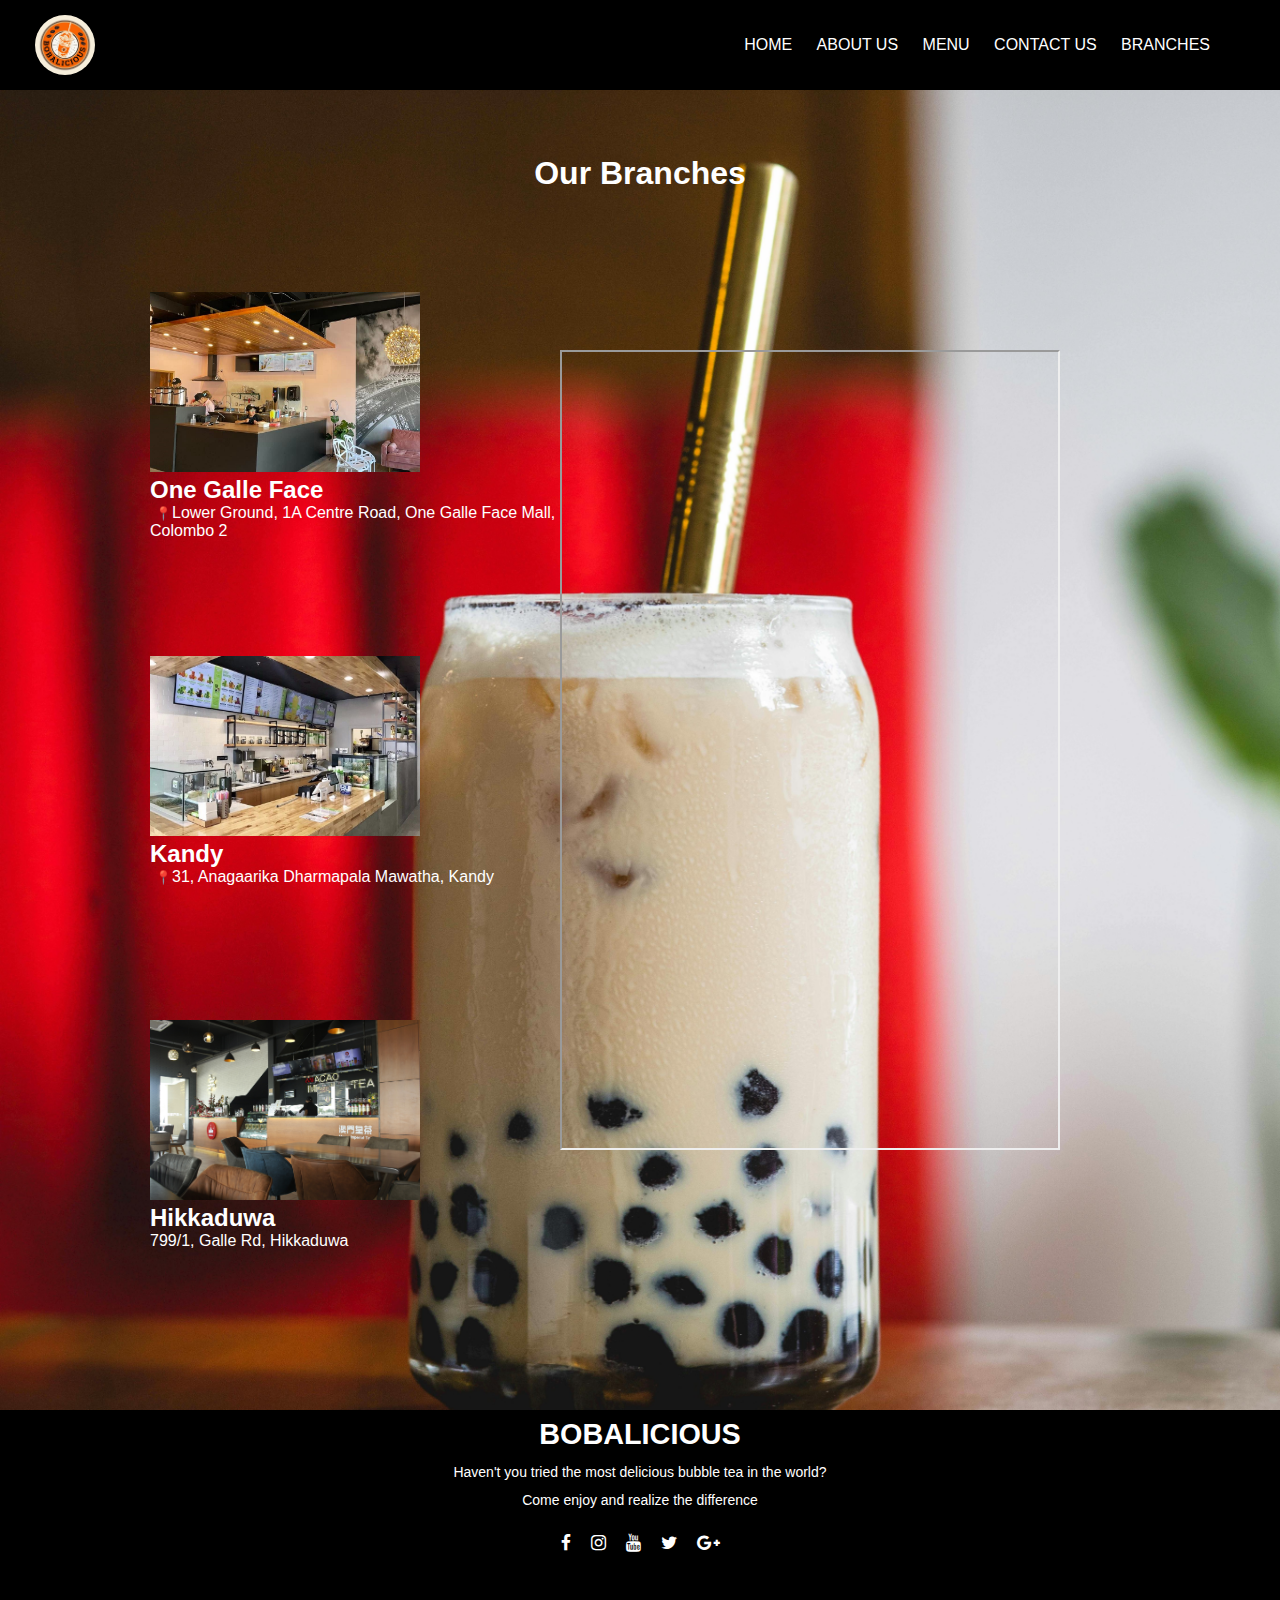
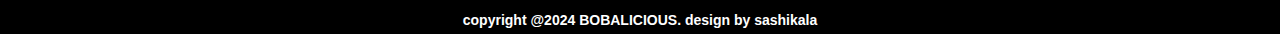
<file: branches.html>
<!DOCTYPE html>
<html lang="en">
<head>
  <meta charset="UTF-8">
  <meta name="viewport" content="width=device-width, initial-scale=1.0">
  <title>Borcelle - About Us</title>
  <link rel="stylesheet" href="branches.css" type="text/css">
  <link rel="stylesheet" href="https://cdnjs.cloudflare.com/ajax/libs/font-awesome/4.7.0/css/font-awesome.min.css">
  <title>Branches</title>
</head>
<body>
    <div class="navbar">
        <img src="L2.jpg" alt="Bubble tea shop" class="logo">

        <ul>
            <li><a href="index.html">HOME</a></li>
            <li><a href="BUBBLETEA.html">ABOUT US</a></li>
            <li><a href="menu page.html">MENU</a></li>
            <li><a href="contact us.html">CONTACT US</a></li>
            <li><a href="branches.html">BRANCHES</a></li>
        </ul>
    </div>

    <div class="heading1">
        <h1></h1>
    </div>    

<div class="topic">
    <h1 style="color: white;">Our Branches</h1>
</div>

<div class="branch">
  <img src="branch 1.jpg" alt="Branch 1" height="180" weight="120">
  <div class="text-container">
   <h2 style="color: white;">One Galle Face</h2>
   <p style="color: white;"><span class="location-tag">&#128205;</span>Lower Ground, 1A Centre Road, One Galle Face Mall,<br> Colombo 2</p>
  </div>
</div>

 
<div class="branch">
  <img src="branch 2.jpg" alt="Branch 2" height="180" weight="120">
  <div class="text-container">
   <h2 style="color: white;">Kandy</h2>
   <p style="color: white;"><span class="location-tag">&#128205;</span>31, Anagaarika Dharmapala Mawatha, Kandy</p>
  </div>
</div>


<div class="branch">
  <img src="branch 3.jpg" alt="Branch 3" height="180" weight="120">
  <div class="text-container">
   <h2 style="color: white;">Hikkaduwa</h2>
   <p style="color: white;">799/1, Galle Rd, Hikkaduwa</p>
  </div>
</div>

<div class="map">
    <p><iframe src="https://www.google.com/maps/d/u/0/embed?mid=1lDW-dao_Xgc3yweleaaDPzaOdI-JMso&ehbc=2E312F&noprof=1" width="500" height="800"></iframe></p>
</div>

<div class="footer">
    <div class="footer-container">
        <div class="content-container">
            <h3>BOBALICIOUS</h3>
            <p>Haven't you tried the most delicious bubble tea in the world? <br>Come enjoy and realize the difference</p>
            <ul class="socials">
                <li><a href="#"><i class="fa fa-facebook"></i> </a></li>
                <li><a href="#"><i class="fa fa-instagram"></i> </a></li>
                <li><a href="#"><i class="fa fa-youtube"></i> </a></li>
                <li><a href="#"><i class="fa fa-twitter"></i> </a></li>
                <li><a href="#"><i class="fa fa-google-plus"></i> </a></li>
            </ul>
            <h4>copyright @2024 BOBALICIOUS. design by sashikala</h4>
        </div>

    </div>
</div>
</body>
</html>
</file>
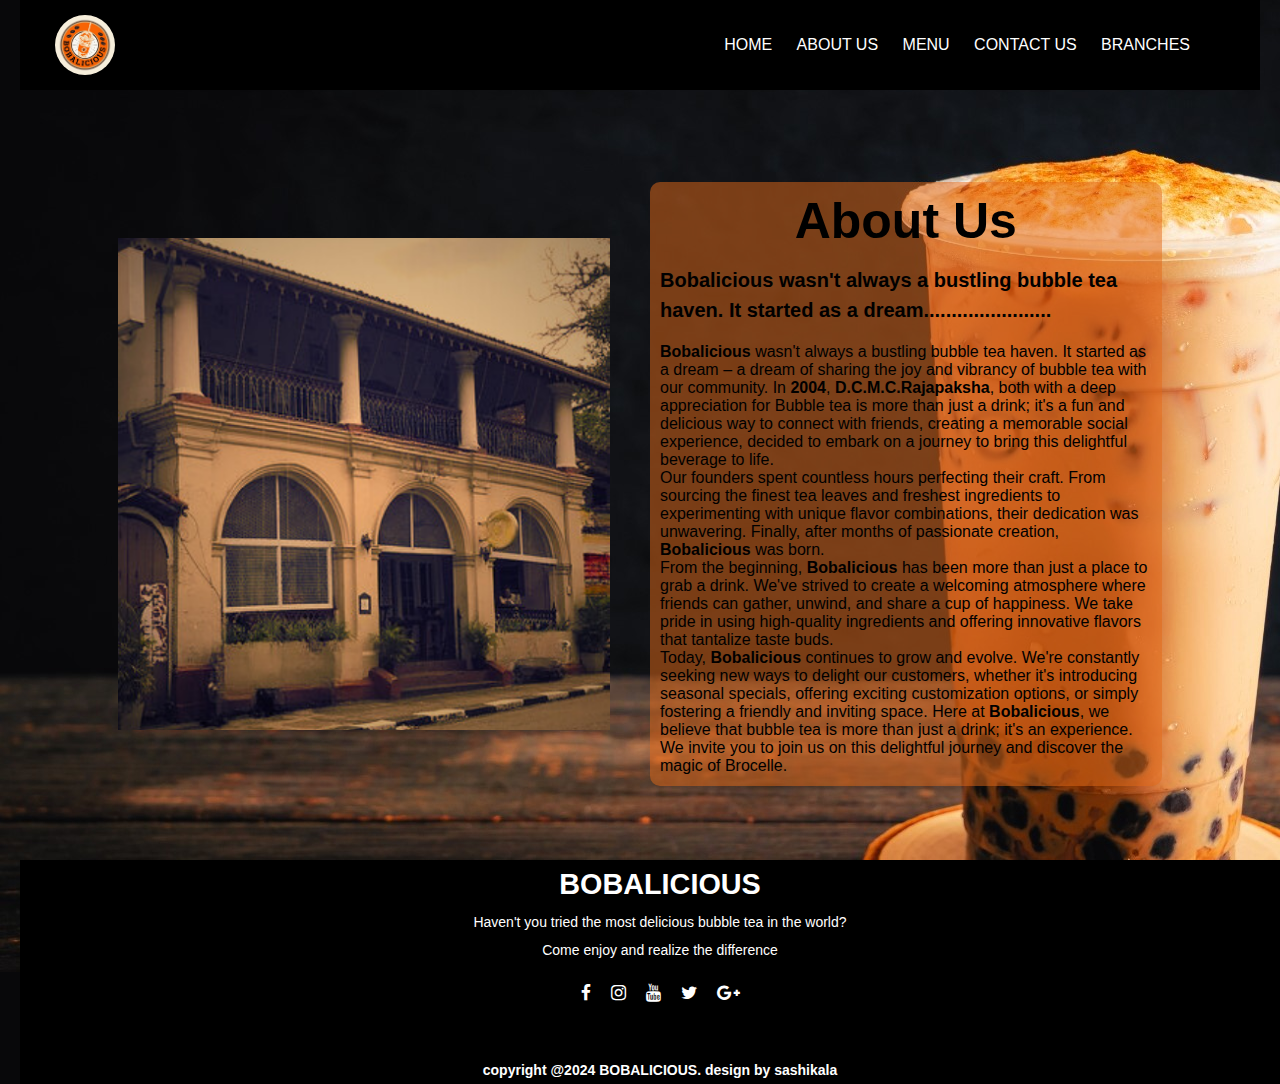
<file: BUBBLETEA.html>
<!DOCTYPE html>
<html lang="en">
<head>
    <meta charset="UTF-8">
    <meta name="viewport" content="width=device-width, initial-scale=1.0">
    <title>BOBALICIOUS - About Us</title>
    <link rel="stylesheet" href="about.css" type="text/css">
    <link rel="stylesheet" href="https://cdnjs.cloudflare.com/ajax/libs/font-awesome/4.7.0/css/font-awesome.min.css">
</head>
<body>
    <div class="navbar">
        <img src="L2.jpg" alt="Bubble tea shop" class="logo">

        <ul>
            <li><a href="index.html">HOME</a></li>
            <li><a href="BUBBLETEA.html">ABOUT US</a></li>
            <li><a href="menu page.html">MENU</a></li>
            <li><a href="contact us.html">CONTACT US</a></li>
            <li><a href="branches.html">BRANCHES</a></li>
        </ul>
    </div>
    
    <div class="heading1">
        <h1></h1>
        
    </div>

    <div class="container1">
        <section class="about1">
            <div class="about1-image">
                <img src="OLD2.png">
            </div>
            <div class="about1-content">
                <h2>About Us</h2>
                <p1><b>Bobalicious wasn't always a bustling bubble tea haven. It started as a dream.......................</p1><br><br></b>
                <p2><b>Bobalicious</b> wasn't always a bustling bubble tea haven. It started as a dream – a dream of sharing the joy and vibrancy of bubble tea with our community. 
                In <b>2004</b>,<b> D.C.M.C.Rajapaksha</b>, both with a deep appreciation for Bubble tea is more than just a drink; it's a fun and delicious way to connect with friends, creating a memorable social experience, decided to embark on a journey to bring this delightful beverage to life.<br>
                Our founders spent countless hours perfecting their craft. From sourcing the finest tea leaves and freshest ingredients to experimenting with unique flavor combinations, their dedication was unwavering.
                Finally, after months of passionate creation, <b>Bobalicious</b> was born.<br>
                From the beginning, <b>Bobalicious</b> has been more than just a place to grab a drink. We've strived to create a welcoming atmosphere where friends can gather, unwind, and share a cup of happiness.
                We take pride in using high-quality ingredients and offering innovative flavors that tantalize taste buds.<br>
                Today, <b>Bobalicious</b> continues to grow and evolve. We're constantly seeking new ways to delight our customers, whether it's introducing seasonal specials, offering exciting customization options, or simply fostering a friendly and inviting space.
                Here at <b>Bobalicious</b>, we believe that bubble tea is more than just a drink; it's an experience. We invite you to join us on this delightful journey and discover the magic of Brocelle.</p2>
                
            </div>
        </section>
    </div>
    <div class="footer">
        <div class="footer-container">
            <div class="content-container">
                <h3>BOBALICIOUS</h3>
                <p>Haven't you tried the most delicious bubble tea in the world? <br>Come enjoy and realize the difference</p>
                <ul class="socials">
                    <li><a href="#"><i class="fa fa-facebook"></i> </a></li>
                    <li><a href="#"><i class="fa fa-instagram"></i> </a></li>
                    <li><a href="#"><i class="fa fa-youtube"></i> </a></li>
                    <li><a href="#"><i class="fa fa-twitter"></i> </a></li>
                    <li><a href="#"><i class="fa fa-google-plus"></i> </a></li>
                </ul>
                <h4>copyright @2024 BOBALICIOUS. design by sashikala</h4>
            </div>

        </div>
    </div>
        
</body>


</html>
</file>
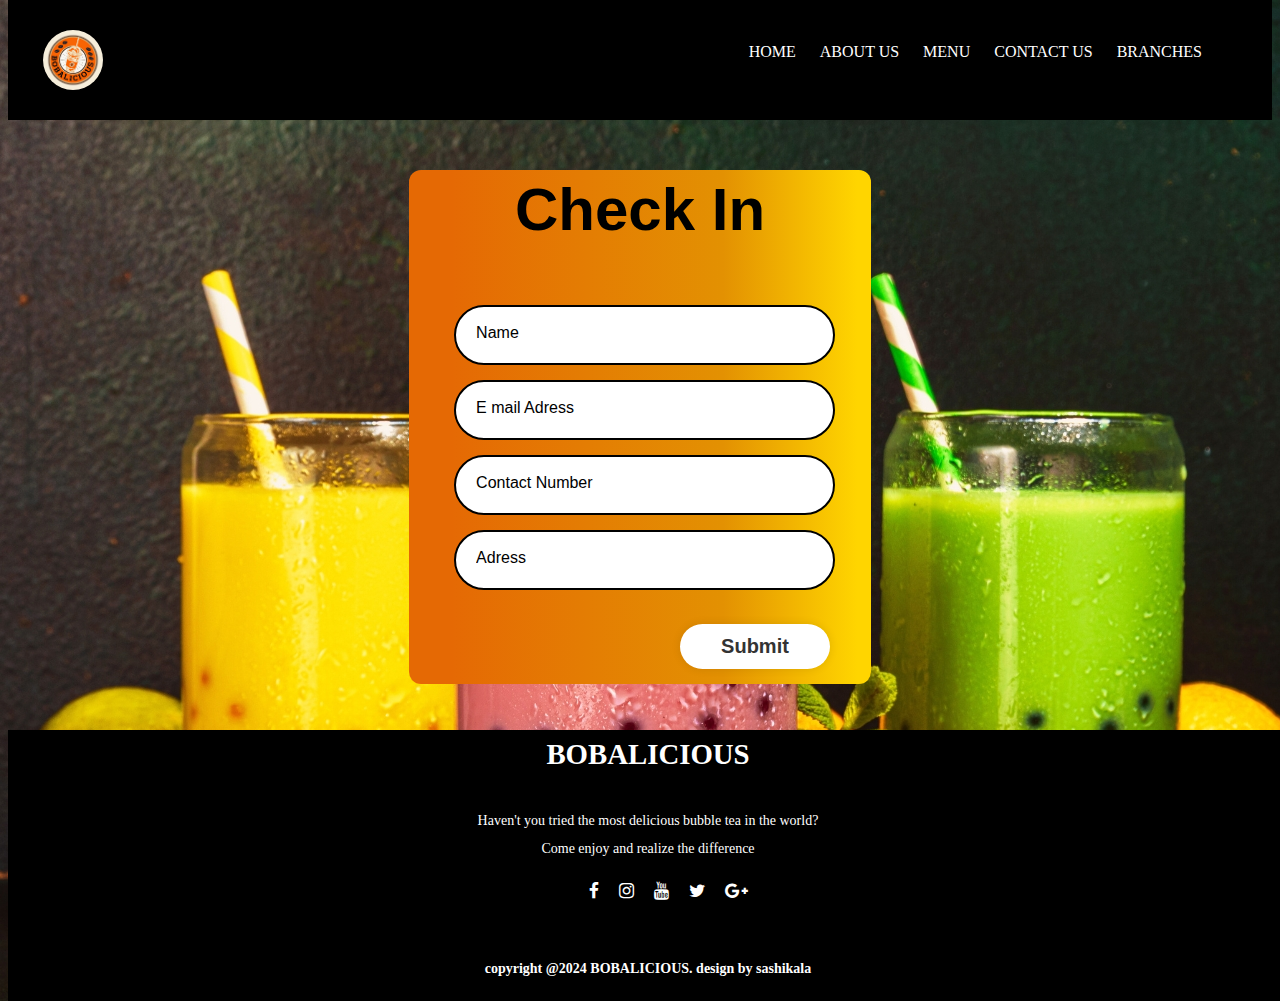
<file: chek in.html>
<!DOCTYPE html>
<html lang="en">
<head>
    <meta charset="UTF-8">
    <meta name="viewport" content="width=device-width, initial-scale=1.0">
    <title>Document</title>
    <link rel="stylesheet" href="check i.css"><link rel="stylesheet" href="https://cdnjs.cloudflare.com/ajax/libs/font-awesome/4.7.0/css/font-awesome.min.css">
    <style type="text/css">
        body{
            background-image: url(b5.jpg);
        }
    </style>
</head>
<body>
    
    </div>
    <div class="banner">
        <div class="navbar">
            <img src="L2.jpg" alt="Bubble tea shop" class="logo">

            <ul>
                <li><a href="#">HOME</a></li>
                <li><a href="#">ABOUT US</a></li>
                <li><a href="#">MENU</a></li>
                <li><a href="#">CONTACT US</a></li>
                <li><a href="#">BRANCHES</a></li>
            </ul>
        </div>
    <center>
    <div class="wrapper">
        <form class="form" action="connect.php" method="POST" >
          <p class="form-login">Check In</p>
          <div class="input-box">
            <input required="" placeholder="Name" type="text" name="Name" />
          </div>
          <div class="input-box">
            <input required="" placeholder="E mail Adress" type="text" name="EmailAddress"/>
          </div>
          <div class="input-box">
            <input required="" placeholder="Contact Number" type="text" name="Contactnumber" />
          </div>
          <div class="input-box">
            <input required="" placeholder="Adress" type="text"  name="Address">
          </div>
          
          <button class="btn" type="submit"><a href="template.html"></a>Submit</button>
          <div class="register-link">
            
          </div>
        </form></center>
      </div>
      <div class="footer">
        <div class="footer-container">
            <div class="content-container">
                <h3>BOBALICIOUS</h3>
                <p>Haven't you tried the most delicious bubble tea in the world? <br>Come enjoy and realize the difference</p>
                <ul class="socials">
                    <li><a href="#"><i class="fa fa-facebook"></i> </a></li>
                    <li><a href="#"><i class="fa fa-instagram"></i> </a></li>
                    <li><a href="#"><i class="fa fa-youtube"></i> </a></li>
                    <li><a href="#"><i class="fa fa-twitter"></i> </a></li>
                    <li><a href="#"><i class="fa fa-google-plus"></i> </a></li>
                </ul>
                <h4>copyright @2024 BOBALICIOUS. design by sashikala</h4>
            </div>

        </div>
    </div>
      
</body>
</html>
</file>
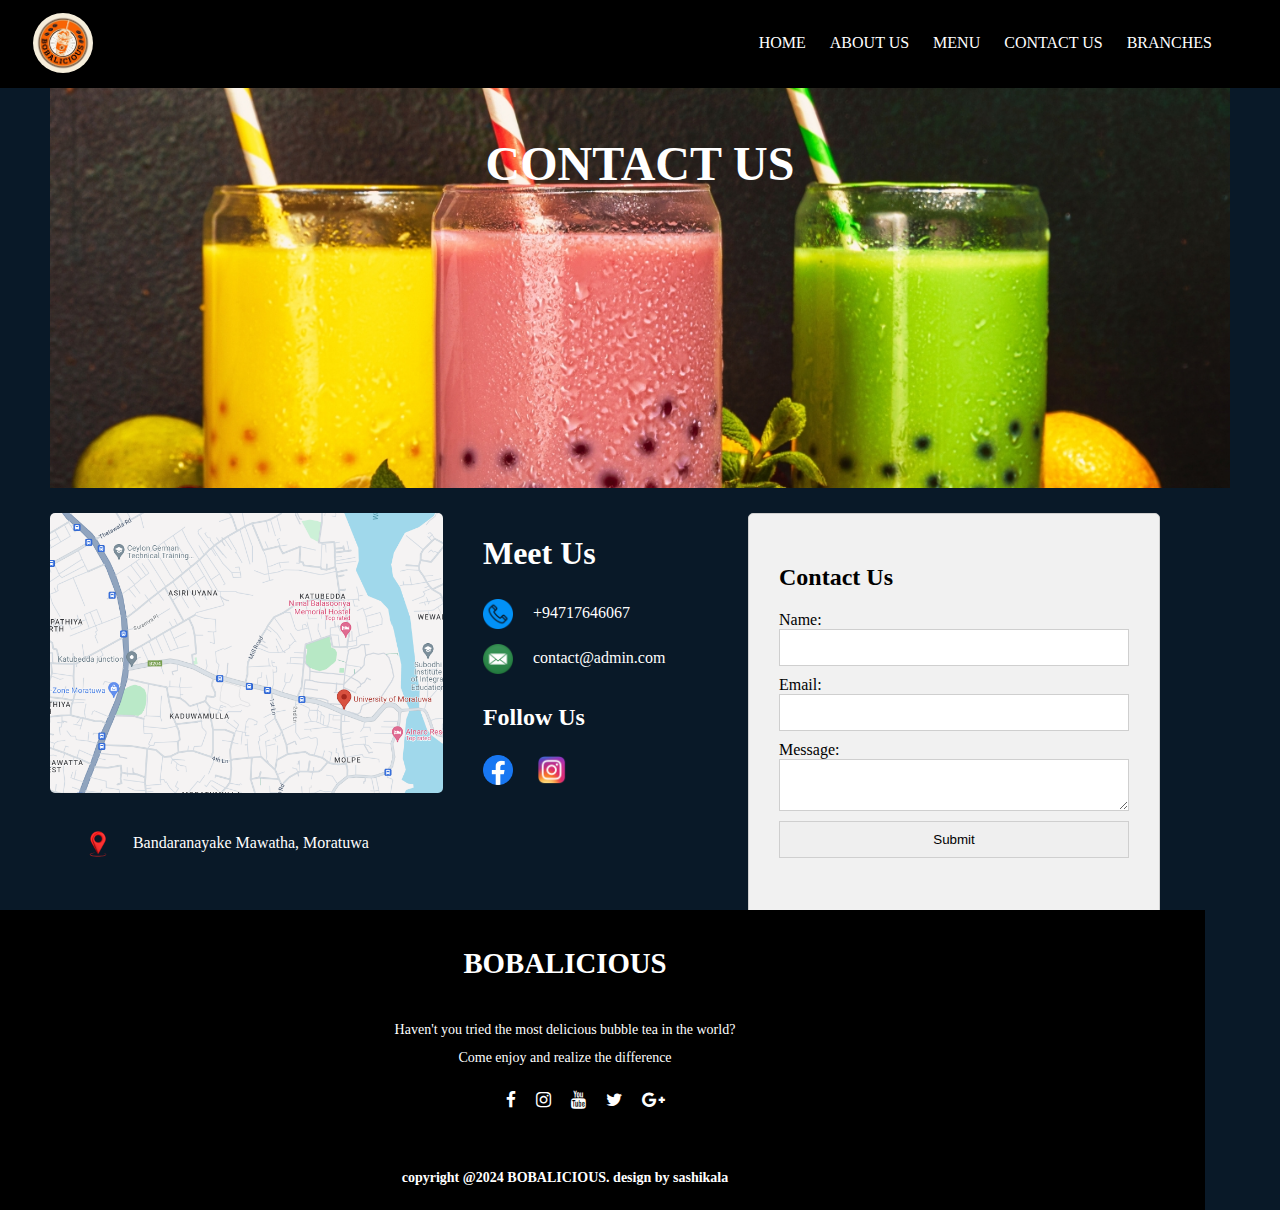
<file: contact us.html>
<html>
<head>
	<style>
        body {
            font-family: Arial, sans-serif;
			background-color: rgb(9, 25, 40);
        }
        .contact-form {
            width: 350px;
            margin: 0 auto;
			margin-right: 112;
			margin-top: -280;
            padding: 30px;
            background: #f1f1f1;
            border: 1px solid #cfcfcf;
            border-radius: 5px;
        }
        .contact-form input, .contact-form textarea {
            width: 100%;
            padding: 10px;
            margin-bottom: 10px;
            border: 1px solid #cfcfcf;
        }
        .contact-form button {
            padding: 10px 20px;
            background: #007BFF;
            color: white;
            border: none;
            cursor: pointer;
        }
        .contact-form button:hover {
            background: #0056b3;
        }
    </style>
<meta name="viewport" content="width=device-width, initial-scale=1">
<link href="c_u.css" rel="stylesheet" type="text/css">
<link rel="stylesheet" href="https://cdnjs.cloudflare.com/ajax/libs/font-awesome/4.7.0/css/font-awesome.min.css">
</head>
<body>
	<div class="navbar">
		<img src="L2.jpg" alt="Bubble tea shop" class="logo">

		<ul>
			<li><a href="#">HOME</a></li>
			<li><a href="#">ABOUT US</a></li>
			<li><a href="#">MENU</a></li>
			<li><a href="#">CONTACT US</a></li>
			<li><a href="#">BRANCHES</a></li>
		</ul>
	</div>
	<div class="container">
		<div class="site-banner">
			<!-- <div class="header-menu">
				
				<span id="menu-icon" onClick="toggleMenu()"><img src="image 01.jpg" /></span>
				<span id="header-right-menu"> 
					<a href="#">Home</a> 
					<a href="#">About Us</a> 
					<a href="#">Menu</a>
					<a href="#" class="header-active">Contact</a>
					<a href="#">Branches</a>
				</span>
			</div> -->
			<h1 class="heading">CONTACT US</h1>
		</div>
		<div class="footer">
			
			<div class="footer-column"><a href="https://maps.app.goo.gl/9xALomnZdSecdJLB8"><img class="map-image" src="map.png" /></a></div>
			<div class="footer-column">
				<div class="tile-content">
					<h1>Meet Us</h1>
					<div class="call">
						<img src="call.png" width="30" height="30"><span class="tile-field">+94717646067</span>
					</div>
					<div class="mail">
						<img src="email-icon.png" width="30" height="30"><span class="tile-field">contact@admin.com</span>
					</div>
					<div class="location">
						<img src="location.png" width="30" height="30"><span class="tile-field">Bandaranayake Mawatha, Moratuwa</span>
					</div>
				</div>
				<div class="follow">
					<h2>Follow Us</h2>
					<div class="call">
						<a href="https://www.facebook.com"><img src="facebook-logo.png" width="30" height="30"></a><span class="tile-field"></span>                     
						<a href="https://www.instaram.com"><img src="instaram-logo.png" width="30" height="30"></a><span class="tile-field"></span>
					</div>
				</div>
			</div>

			<div class="footer-container">
				<div class="content-container">
					<h3>BOBALICIOUS</h3>
					<p>Haven't you tried the most delicious bubble tea in the world? <br>Come enjoy and realize the difference</p>
					<ul class="socials">
						<li><a href="#"><i class="fa fa-facebook"></i> </a></li>
						<li><a href="#"><i class="fa fa-instagram"></i> </a></li>
						<li><a href="#"><i class="fa fa-youtube"></i> </a></li>
						<li><a href="#"><i class="fa fa-twitter"></i> </a></li>
						<li><a href="#"><i class="fa fa-google-plus"></i> </a></li>
					</ul>
					<h4>copyright @2024 BOBALICIOUS. design by sashikala</h4>
				</div>
			</div>
		</div>
	</div>
	<div class="contact-form">
        <h2>Contact Us</h2>
        <form method="post" action="connect03.php">
			<label for="name">Name:</label><br>
			<input type="text" id="name" name="name"><br>
			
			<label for="email">Email:</label><br>
			<input type="email" id="email" name="email"><br>
			
			<label for="message">Message:</label><br>
			<textarea id="message" name="message"></textarea><br>
			
			<input type="submit" value="Submit">
		</form>
    </div>

    <script>
        document.getElementById('contactForm').addEventListener('submit', function(event) {
            event.preventDefault();

            var name = document.getElementById('name').value;
            var email = document.getElementById('email').value;
            var message = document.getElementById('message').value;

            if(name == "" || email == "" || message == "") {
                alert("Please fill out all fields.");
            } else {
                alert("Thank you, " + name + ". Your message has been sent successfully!");
            }
        });
    </script>

	<script>
		function toggleMenu() {
			var menuElement = document.getElementById("header-right-menu");
			if (menuElement.style.display === "block") {
				menuElement.style.display = "none";
			} else {
				menuElement.style.display = "block";
			}
		}
	</script>
</body>
</html>
</file>
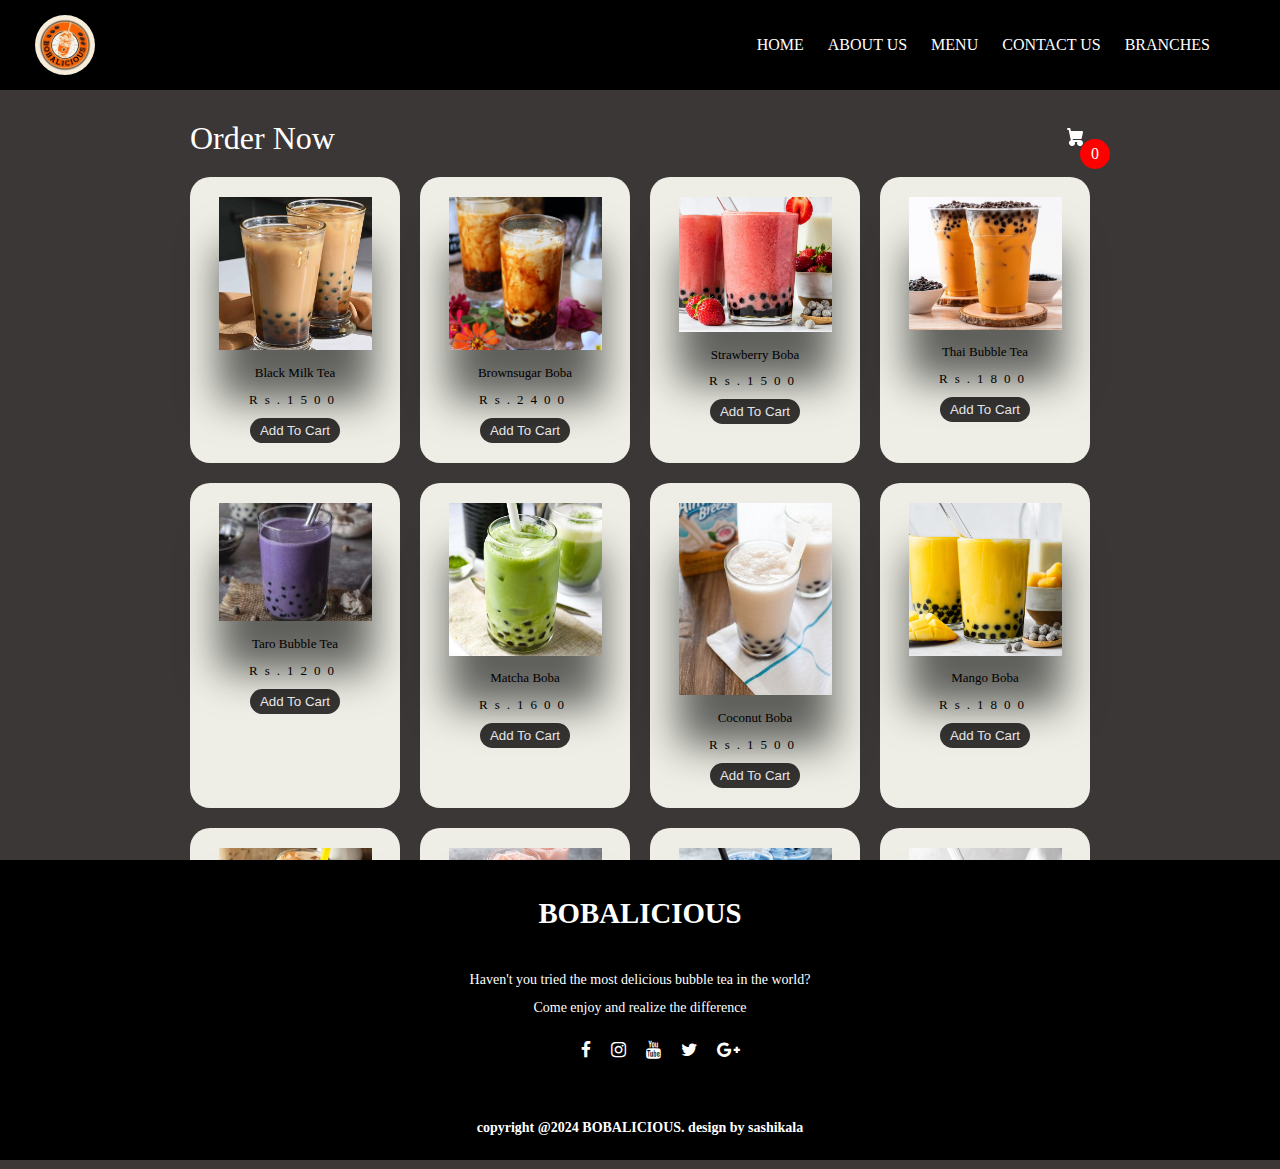
<file: Index1.html>
<!DOCTYPE html>
<html lang="en">
<head>
    <meta charset="UTF-8">
    <meta name="viewport" content="width=device-width, initial-scale=1.0">
    <title>Document</title>
    <link rel="stylesheet" href="style1.css">
</head>
<body>
    
    <div id="app"></div>
    <div id="temporaryContent">
        <div class="listProduct">
            content file index
        </div>
    </div>


    <script src="Index1.js" type="module"></script>

    
</body>
</html>
</file>
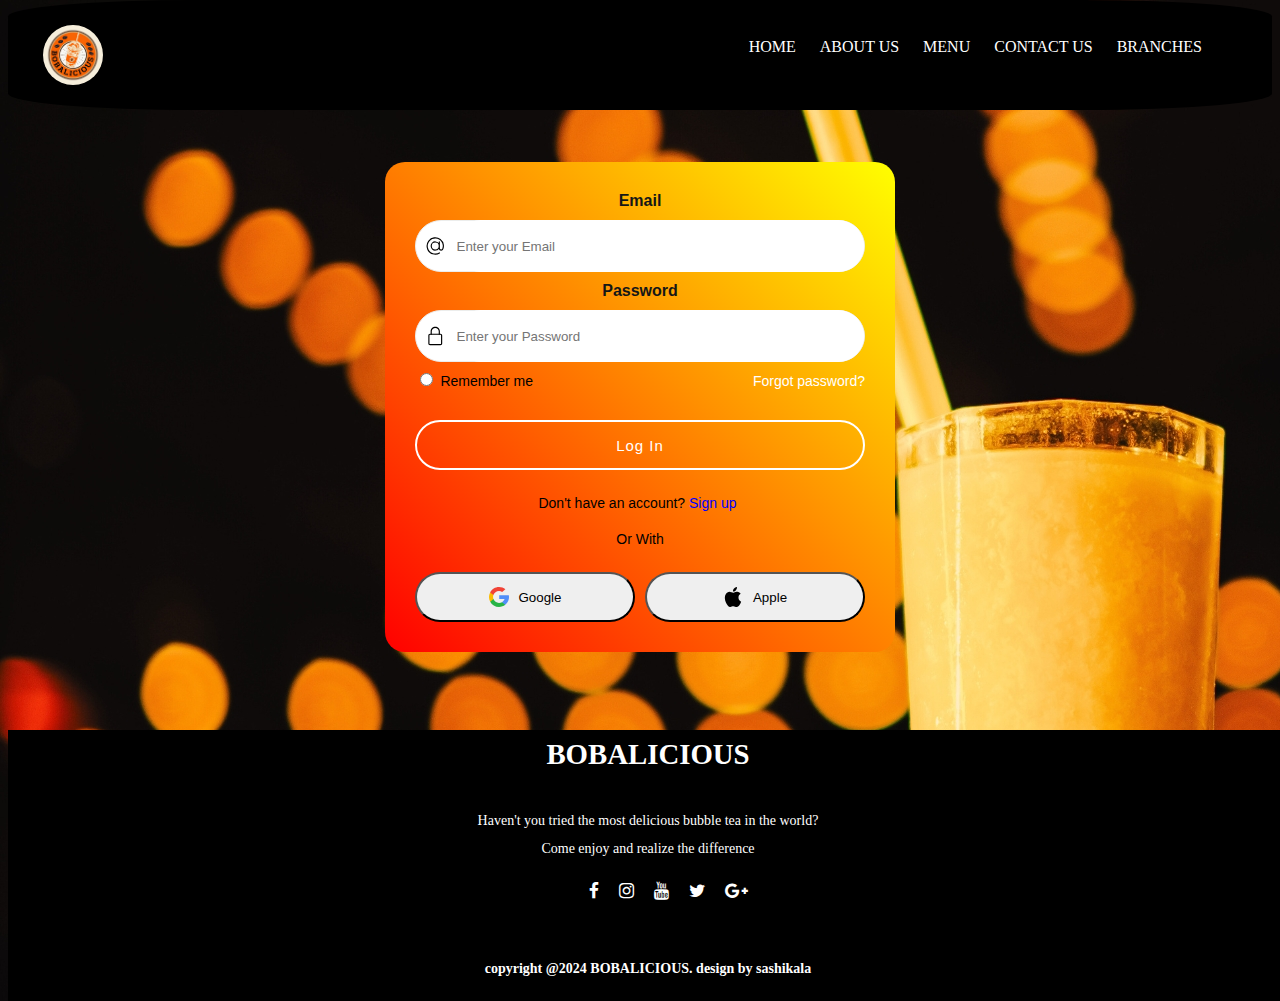
<file: log in.html>
<!DOCTYPE html>
<html lang="en">
<head>
    <meta charset="UTF-8">
    <meta name="viewport" content="width=device-width, initial-scale=1.0">
    <title>Login Form</title>
    <link rel="stylesheet" href="log_in.css">
    <link rel="stylesheet" href="https://cdnjs.cloudflare.com/ajax/libs/font-awesome/4.7.0/css/font-awesome.min.css">
    <style type="text/css">
        body{
            background-image: url(bubble\ 05.jpg);
        }
    </style>
</head>
<body>
    
    </div>
    <div class="banner">
        <div class="navbar">
            <img src="L2.jpg" alt="Bubble tea shop" class="logo">

            <ul>
                <li><a href="#">HOME</a></li>
                <li><a href="#">ABOUT US</a></li>
                <li><a href="#">MENU</a></li>
                <li><a href="#">CONTACT US</a></li>
                <li><a href="#">BRANCHES</a></li>
            </ul>
        </div>
    <center>
    <form class="form" action="connection02.php" method="POST">
        <div class="flex-column">
            <label>Email</label>
        </div>
        <div class="inputForm">
            <svg xmlns="http://www.w3.org/2000/svg" width="20" viewBox="0 0 32 32" height="20">
                <g data-name="Layer 3" id="Layer_3">
                    <path d="m30.853 13.87a15 15 0 0 0 -29.729 4.082 15.1 15.1 0 0 0 12.876 12.918 15.6 15.6 0 0 0 2.016.13 14.85 14.85 0 0 0 7.715-2.145 1 1 0 1 0 -1.031-1.711 13.007 13.007 0 1 1 5.458-6.529 2.149 2.149 0 0 1 -4.158-.759v-10.856a1 1 0 0 0 -2 0v1.726a8 8 0 1 0 .2 10.325 4.135 4.135 0 0 0 7.83.274 15.2 15.2 0 0 0 .823-7.455zm-14.853 8.13a6 6 0 1 1 6-6 6.006 6.006 0 0 1 -6 6z"></path>
                </g>
            </svg>
            <input placeholder="Enter your Email" class="input" type="text" name="email" />
        </div>

        <div class="flex-column">
            <label>Password</label>
        </div>
        <div class="inputForm">
            <svg xmlns="http://www.w3.org/2000/svg" width="20" viewBox="-64 0 512 512" height="20">
                <path d="m336 512h-288c-26.453125 0-48-21.523438-48-48v-224c0-26.476562 21.546875-48 48-48h288c26.453125 0 48 21.523438 48 48v224c0 26.476562-21.546875 48-48 48zm-288-288c-8.8125 0-16 7.167969-16 16v224c0 8.832031 7.1875 16 16 16h288c8.8125 0 16-7.167969 16-16v-224c0-8.832031-7.1875-16-16-16zm0 0"></path>
                <path d="m304 224c-8.832031 0-16-7.167969-16-16v-80c0-52.929688-43.070312-96-96-96s-96 43.070312-96 96v80c0 8.832031-7.167969 16-16 16s-16-7.167969-16-16v-80c0-70.59375 57.40625-128 128-128s128 57.40625 128 128v80c0 8.832031-7.167969 16-16 16zm0 0"></path>
            </svg>
            <input placeholder="Enter your Password" class="input" type="password" name="password"/>
        </div>

        <div class="flex-row">
            <div>
                <input type="radio" />
                <label>Remember me</label>
            </div>
            <span class="span">Forgot password?</span>
        </div>
        <button class="button-submit">Log In</button>
        <p class="p">Don't have an account? <a href="sign up.html">Sign up</a><span class="span"></span></p>
        <p class="p line">Or With</p>

        <div class="flex-row">
            <button class="btn google">
                <svg xmlns="http://www.w3.org/2000/svg" style="enable-background:new 0 0 512 512;" viewBox="0 0 512 512" width="20" version="1.1">
                    <path d="M113.47,309.408L95.648,375.94l-65.139,1.378C11.042,341.211,0,299.9,0,256 c0-42.451,10.324-82.483,28.624-117.732h0.014l57.992,10.632l25.404,57.644c-5.317,15.501-8.215,32.141-8.215,49.456 C103.821,274.792,107.225,292.797,113.47,309.408z" style="fill:#FBBB00;"></path>
                    <path d="M507.527,208.176C510.467,223.662,512,239.655,512,256c0,18.328-1.927,36.206-5.598,53.451 c-12.462,58.683-45.025,109.925-90.134,146.187l-0.014-0.014l-73.044-3.727l-10.338-64.535 c29.932-17.554,53.324-45.025,65.646-77.911h-136.89V208.176h138.887L507.527,208.176L507.527,208.176z" style="fill:#518EF8;"></path>
                    <path d="M416.253,455.624l0.014,0.014C372.396,490.901,316.666,512,256,512 c-97.491,0-182.252-54.491-225.491-134.681l82.961-67.91c21.619,57.698,77.278,98.771,142.53,98.771 c28.047,0,54.323-7.582,76.87-20.818L416.253,455.624z" style="fill:#28B446;"></path>
                    <path d="M419.404,58.936l-82.933,67.896c-23.335-14.586-50.919-23.012-80.471-23.012 c-66.729,0-123.429,42.957-143.965,102.724l-83.397-68.276h-0.014C71.23,56.123,157.06,0,256,0 C318.115,0,375.068,22.126,419.404,58.936z" style="fill:#F14336;"></path>
                </svg>
                Google
            </button>
            <button class="btn apple">
                <svg xmlns="http://www.w3.org/2000/svg" style="enable-background:new 0 0 22.773 22.773;" viewBox="0 0 22.773 22.773" width="20" height="20" version="1.1">
                    <g>
                        <g>
                            <path d="M15.769,0c0.053,0,0.106,0,0.162,0c0.13,1.606-0.483,2.806-1.228,3.675c-0.731,0.863-1.732,1.7-3.351,1.573 c-0.108-1.583,0.506-2.694,1.25-3.561C13.292,0.879,14.557,0.16,15.769,0z"></path>
                            <path d="M20.67,16.716c0,0.016,0,0.03,0,0.045c-0.455,1.378-1.104,2.559-1.896,3.655c-0.723,0.995-1.609,2.334-3.191,2.334 c-1.367,0-2.275-0.879-3.676-0.903c-1.482-0.024-2.297,0.735-3.652,0.926c-0.155,0-0.31,0-0.462,0 c-0.995-0.144-1.798-0.932-2.383-1.642c-1.725-2.098-3.058-4.808-3.306-8.276c0-0.34,0-0.679,0-1.019 c0.105-2.482,1.311-4.5,2.914-5.478c0.846-0.52,2.009-0.963,3.304-0.765c0.555,0.086,1.122,0.276,1.619,0.464 c0.471,0.181,1.06,0.502,1.618,0.485c0.378-0.011,0.754-0.208,1.135-0.347c1.116-0.403,2.21-0.865,3.652-0.648 c1.733,0.262,2.963,1.032,3.723,2.22c-1.466,0.933-2.625,2.339-2.427,4.74C17.818,14.688,19.086,15.964,20.67,16.716z"></path>
                        </g>
                    </g>
                </svg>
                Apple
            </button>
        </div>
    </form>
    </center>
    <div class="footer">
        <div class="footer-container">
            <div class="content-container">
                <h3>BOBALICIOUS</h3>
                <p>Haven't you tried the most delicious bubble tea in the world? <br>Come enjoy and realize the difference</p>
                <ul class="socials">
                    <li><a href="#"><i class="fa fa-facebook"></i> </a></li>
                    <li><a href="#"><i class="fa fa-instagram"></i> </a></li>
                    <li><a href="#"><i class="fa fa-youtube"></i> </a></li>
                    <li><a href="#"><i class="fa fa-twitter"></i> </a></li>
                    <li><a href="#"><i class="fa fa-google-plus"></i> </a></li>
                </ul>
                <h4>copyright @2024 BOBALICIOUS. design by sashikala</h4>
            </div>

        </div>
    </div>
</body>
</html>
</file>
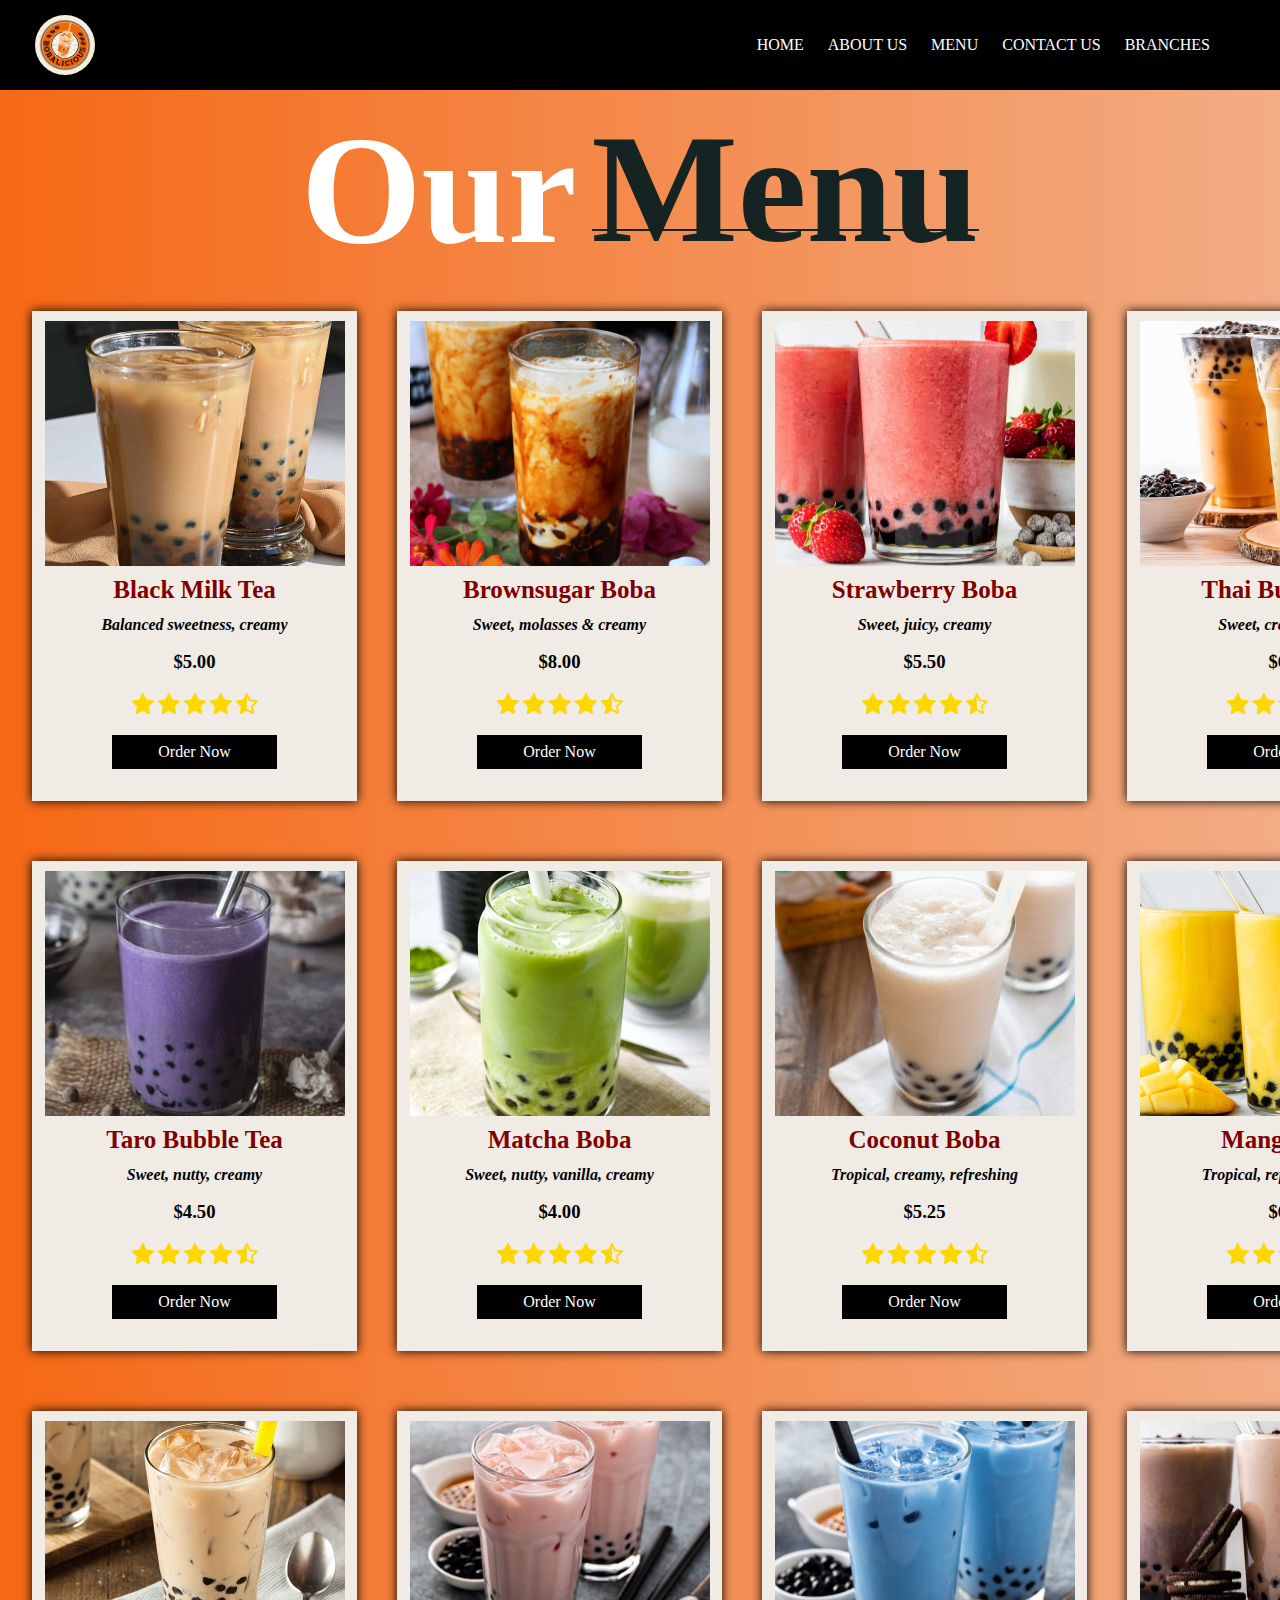
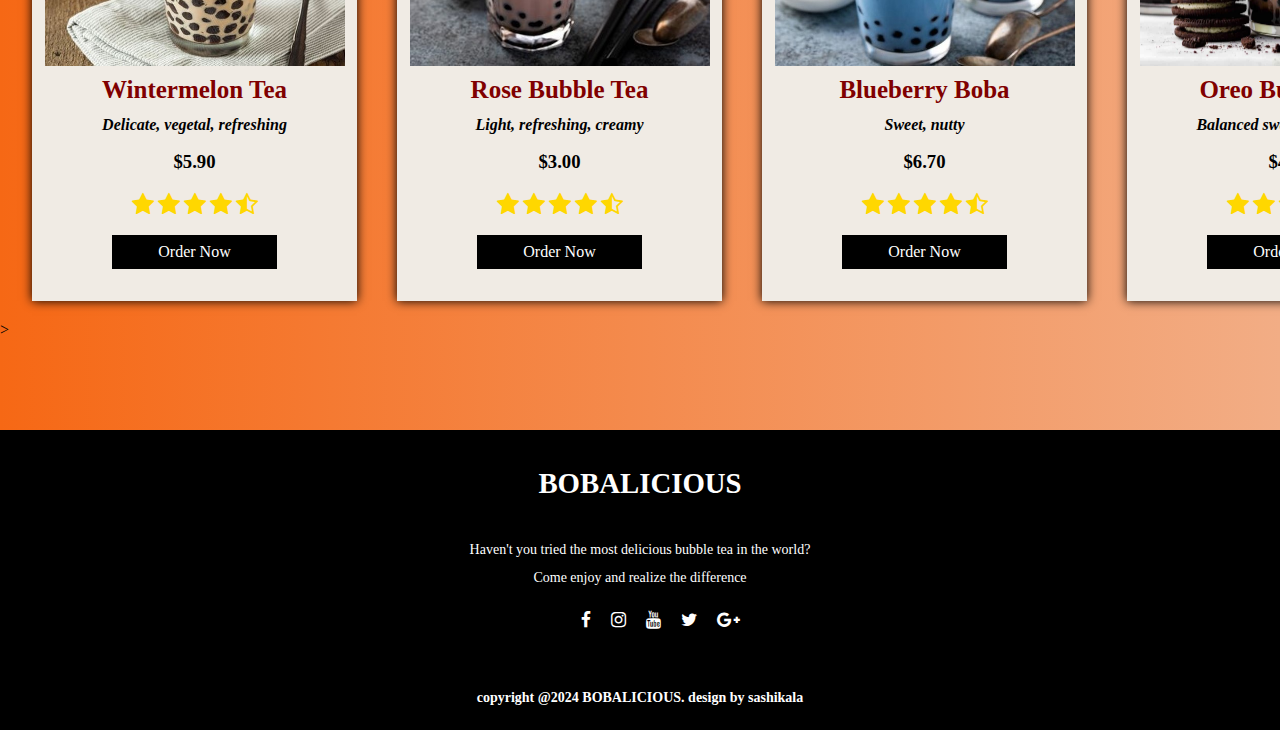
<file: menu page.html>
<!DOCTYPE html>
<html>

<head>

    <title>Menu</title>
    <link rel="stylesheet" href="menu.css">
    <link rel="stylesheet" href="https://cdnjs.cloudflare.com/ajax/libs/font-awesome/4.7.0/css/font-awesome.min.css">

</head>

<body class="bg">

    

    <!--Menu-->
    <div class="banner">
        <div class="navbar">
            <img src="L2.jpg" alt="Bubble tea shop" class="logo">

            <ul>
                <li><a href="index.html">HOME</a></li>
                <li><a href="BUBBLETEA.html">ABOUT US</a></li>
                <li><a href="menu page.html">MENU</a></li>
                <li><a href="contact us.html">CONTACT US</a></li>
                <li><a href="branches.html">BRANCHES</a></li>
            </ul>
        </div>

    </div>

    <div class="menu" id="menu">
        <h1>Our<span>Menu</span></h1>

        <div class="menu_box">
            <div class="menu_card">

                <div class="menu_image">
                    <img src="Bubble-Milk-Tea-square.jpeg">
                </div>

                <div class="small_card">
                    <i style="font-size:24px" class="fa">&#xf004;</i>
                </div>

                <div class="menu_info">
                    <h2>Black Milk Tea</h2>
                    <p>Balanced sweetness, creamy</p>
                    <h3>$5.00</h3>
                    <div class="menu_icon">
                        <i style="font-size:24px" class="fa">&#xf005;</i>
                        <i style="font-size:24px" class="fa">&#xf005;</i>
                        <i style="font-size:24px" class="fa">&#xf005;</i>
                        <i style="font-size:24px" class="fa">&#xf005;</i>
                        <i style="font-size:24px" class="fa">&#xf123;</i>
                    </div><br>

                    <a href="chek in.html" class="menu_btn">Order Now</a>

                </div>

            </div>


            <div class="menu_card">

                <div class="menu_image">
                    <img src="tiger-sugar-milk-drink.jpg">
                </div>

                <div class="small_card">
                    <i style="font-size:24px" class="fa">&#xf004;</i>
                </div>

                <div class="menu_info">
                    <h2>Brownsugar Boba</h2>
                    <p>Sweet, molasses & creamy</p>
                    <h3>$8.00</h3>
                    <div class="menu_icon">
                        <i style="font-size:24px" class="fa">&#xf005;</i>
                        <i style="font-size:24px" class="fa">&#xf005;</i>
                        <i style="font-size:24px" class="fa">&#xf005;</i>
                        <i style="font-size:24px" class="fa">&#xf005;</i>
                        <i style="font-size:24px" class="fa">&#xf123;</i>
                    </div><br>

                    <a href="chek in.html" class="menu_btn">Order Now</a>

                </div>

            </div>


            <div class="menu_card">

                <div class="menu_image">
                    <img src="strawberry-bubble-tea-7 (1).jpg">
                </div>

                <div class="small_card">
                    <i style="font-size:24px" class="fa">&#xf004;</i>
                </div>

                <div class="menu_info">
                    <h2>Strawberry Boba</h2>
                    <p>Sweet, juicy, creamy</p>
                    <h3>$5.50</h3>
                    <div class="menu_icon">
                        <i style="font-size:24px" class="fa">&#xf005;</i>
                        <i style="font-size:24px" class="fa">&#xf005;</i>
                        <i style="font-size:24px" class="fa">&#xf005;</i>
                        <i style="font-size:24px" class="fa">&#xf005;</i>
                        <i style="font-size:24px" class="fa">&#xf123;</i>
                    </div><br>

                    <a href="chek in.html" class="menu_btn">Order Now</a>

                </div>

            </div>


            <div class="menu_card">

                <div class="menu_image">
                    <img src="71U7+ZQL8JL._AC_UF894,1000_QL80_.jpg">
                </div>

                <div class="small_card">
                    <i style="font-size:24px" class="fa">&#xf004;</i>
                </div>

                <div class="menu_info">
                    <h2>Thai Bubble Tea</h2>
                    <p>Sweet, creamy, spiced</p>
                    <h3>$6.75</h3>
                    <div class="menu_icon">
                        <i style="font-size:24px" class="fa">&#xf005;</i>
                        <i style="font-size:24px" class="fa">&#xf005;</i>
                        <i style="font-size:24px" class="fa">&#xf005;</i>
                        <i style="font-size:24px" class="fa">&#xf005;</i>
                        <i style="font-size:24px" class="fa">&#xf123;</i>
                    </div><br>

                    <a href="chek in.html" class="menu_btn">Order Now</a>

                </div>

            </div>


            <div class="menu_card">

                <div class="menu_image">
                    <img src="taro-bubble-tea-featured-500x500.jpg">
                </div>

                <div class="small_card">
                    <i style="font-size:24px" class="fa">&#xf004;</i>
                </div>

                <div class="menu_info">
                    <h2>Taro Bubble Tea</h2>
                    <p>Sweet, nutty, creamy</p>
                    <h3>$4.50</h3>
                    <div class="menu_icon">
                        <i style="font-size:24px" class="fa">&#xf005;</i>
                        <i style="font-size:24px" class="fa">&#xf005;</i>
                        <i style="font-size:24px" class="fa">&#xf005;</i>
                        <i style="font-size:24px" class="fa">&#xf005;</i>
                        <i style="font-size:24px" class="fa">&#xf123;</i>
                    </div><br>

                    <a href="chek in.html" class="menu_btn">Order Now</a>

                </div>

            </div>


            <div class="menu_card">

                <div class="menu_image">
                    <img src="Matcha-milk-tea-feature.jpg">
                </div>

                <div class="small_card">
                    <i style="font-size:24px" class="fa">&#xf004;</i>
                </div>

                <div class="menu_info">
                    <h2>Matcha Boba</h2>
                    <p>Sweet, nutty, vanilla, creamy</p>
                    <h3>$4.00</h3>
                    <div class="menu_icon">
                        <i style="font-size:24px" class="fa">&#xf005;</i>
                        <i style="font-size:24px" class="fa">&#xf005;</i>
                        <i style="font-size:24px" class="fa">&#xf005;</i>
                        <i style="font-size:24px" class="fa">&#xf005;</i>
                        <i style="font-size:24px" class="fa">&#xf123;</i>
                    </div><br>

                    <a href="chek in.html" class="menu_btn">Order Now</a>

                </div>

            </div>


            <div class="menu_card">

                <div class="menu_image">
                    <img src="coconut-almond-milk-tea-smoothies-the-little-kitchen-19945.jpg">
                </div>

                <div class="small_card">
                    <i style="font-size:24px" class="fa">&#xf004;</i>
                </div>

                <div class="menu_info">
                    <h2>Coconut Boba</h2>
                    <p>Tropical, creamy, refreshing</p>
                    <h3>$5.25</h3>
                    <div class="menu_icon">
                        <i style="font-size:24px" class="fa">&#xf005;</i>
                        <i style="font-size:24px" class="fa">&#xf005;</i>
                        <i style="font-size:24px" class="fa">&#xf005;</i>
                        <i style="font-size:24px" class="fa">&#xf005;</i>
                        <i style="font-size:24px" class="fa">&#xf123;</i>
                    </div><br>

                    <a href="chek in.html" class="menu_btn">Order Now</a>

                </div>

            </div>


            <div class="menu_card">

                <div class="menu_image">
                    <img src="mango-bubble-tea-9.jpg">
                </div>

                <div class="small_card">
                    <i style="font-size:24px" class="fa">&#xf004;</i>
                </div>

                <div class="menu_info">
                    <h2>Mango Boba</h2>
                    <p>Tropical, refreshing, sweet</p>
                    <h3>$6.00</h3>
                    <div class="menu_icon">
                        <i style="font-size:24px" class="fa">&#xf005;</i>
                        <i style="font-size:24px" class="fa">&#xf005;</i>
                        <i style="font-size:24px" class="fa">&#xf005;</i>
                        <i style="font-size:24px" class="fa">&#xf005;</i>
                        <i style="font-size:24px" class="fa">&#xf123;</i>
                    </div><br>

                    <a href="chek in.html" class="menu_btn">Order Now</a>

                </div>

            </div>


            <div class="menu_card">

                <div class="menu_image">
                    <img src="wintermelon-milk-tea_Brent-Hofacker_Shutterstock.jpg">
                </div>

                <div class="small_card">
                    <i style="font-size:24px" class="fa">&#xf004;</i>
                </div>

                <div class="menu_info">
                    <h2>Wintermelon Tea</h2>
                    <p>Delicate, vegetal, refreshing</p>
                    <h3>$5.90</h3>
                    <div class="menu_icon">
                        <i style="font-size:24px" class="fa">&#xf005;</i>
                        <i style="font-size:24px" class="fa">&#xf005;</i>
                        <i style="font-size:24px" class="fa">&#xf005;</i>
                        <i style="font-size:24px" class="fa">&#xf005;</i>
                        <i style="font-size:24px" class="fa">&#xf123;</i>
                    </div><br>

                    <a href="chek in.html" class="menu_btn">Order Now</a>

                </div>

            </div>


            <div class="menu_card">

                <div class="menu_image">
                    <img src="rose-milk-tea.jpg">
                </div>

                <div class="small_card">
                    <i style="font-size:24px" class="fa">&#xf004;</i>
                </div>

                <div class="menu_info">
                    <h2>Rose Bubble Tea</h2>
                    <p>Light, refreshing, creamy</p>
                    <h3>$3.00</h3>
                    <div class="menu_icon">
                        <i style="font-size:24px" class="fa">&#xf005;</i>
                        <i style="font-size:24px" class="fa">&#xf005;</i>
                        <i style="font-size:24px" class="fa">&#xf005;</i>
                        <i style="font-size:24px" class="fa">&#xf005;</i>
                        <i style="font-size:24px" class="fa">&#xf123;</i>
                    </div><br>

                    <a href="chek in.html" class="menu_btn">Order Now</a>

                </div>

            </div>


            <div class="menu_card">

                <div class="menu_image">
                    <img src="AdobeStock_326575050.jpeg">
                </div>

                <div class="small_card">
                    <i style="font-size:24px" class="fa">&#xf004;</i>
                </div>

                <div class="menu_info">
                    <h2>Blueberry Boba</h2>
                    <p>Sweet, nutty</p>
                    <h3>$6.70</h3>
                    <div class="menu_icon">
                        <i style="font-size:24px" class="fa">&#xf005;</i>
                        <i style="font-size:24px" class="fa">&#xf005;</i>
                        <i style="font-size:24px" class="fa">&#xf005;</i>
                        <i style="font-size:24px" class="fa">&#xf005;</i>
                        <i style="font-size:24px" class="fa">&#xf123;</i>
                    </div><br>

                    <a href="chek in.html" class="menu_btn">Order Now</a>

                </div>

            </div>


            <div class="menu_card">

                <div class="menu_image">
                    <img src="cookies-and-cream-oreo-boba-tea-11.jpg">
                </div>

                <div class="small_card">
                    <i style="font-size:24px" class="fa">&#xf004;</i>
                </div>

                <div class="menu_info">
                    <h2>Oreo Bubble Tea</h2>
                    <p>Balanced sweetness, creamy</p>
                    <h3>$4.50</h3>
                    <div class="menu_icon">
                        <i style="font-size:24px" class="fa">&#xf005;</i>
                        <i style="font-size:24px" class="fa">&#xf005;</i>
                        <i style="font-size:24px" class="fa">&#xf005;</i>
                        <i style="font-size:24px" class="fa">&#xf005;</i>
                        <i style="font-size:24px" class="fa">&#xf123;</i>
                    </div><br>

                    <a href="chek in.html" class="menu_btn">Order Now</a>

                </div>

            </div>


        </div>
    </div>

    <!--Footer-->>

    <div class="footer">
        <div class="footer-container">
            <div class="content-container">
                <h3>BOBALICIOUS</h3>
                <p>Haven't you tried the most delicious bubble tea in the world? <br>Come enjoy and realize the difference</p>
                <ul class="socials">
                    <li><a href="#"><i class="fa fa-facebook"></i> </a></li>
                    <li><a href="#"><i class="fa fa-instagram"></i> </a></li>
                    <li><a href="#"><i class="fa fa-youtube"></i> </a></li>
                    <li><a href="#"><i class="fa fa-twitter"></i> </a></li>
                    <li><a href="#"><i class="fa fa-google-plus"></i> </a></li>
                </ul>
                <h4>copyright @2024 BOBALICIOUS. design by sashikala</h4>
            </div>

        </div>
    </div>


</body>

</html>
</file>
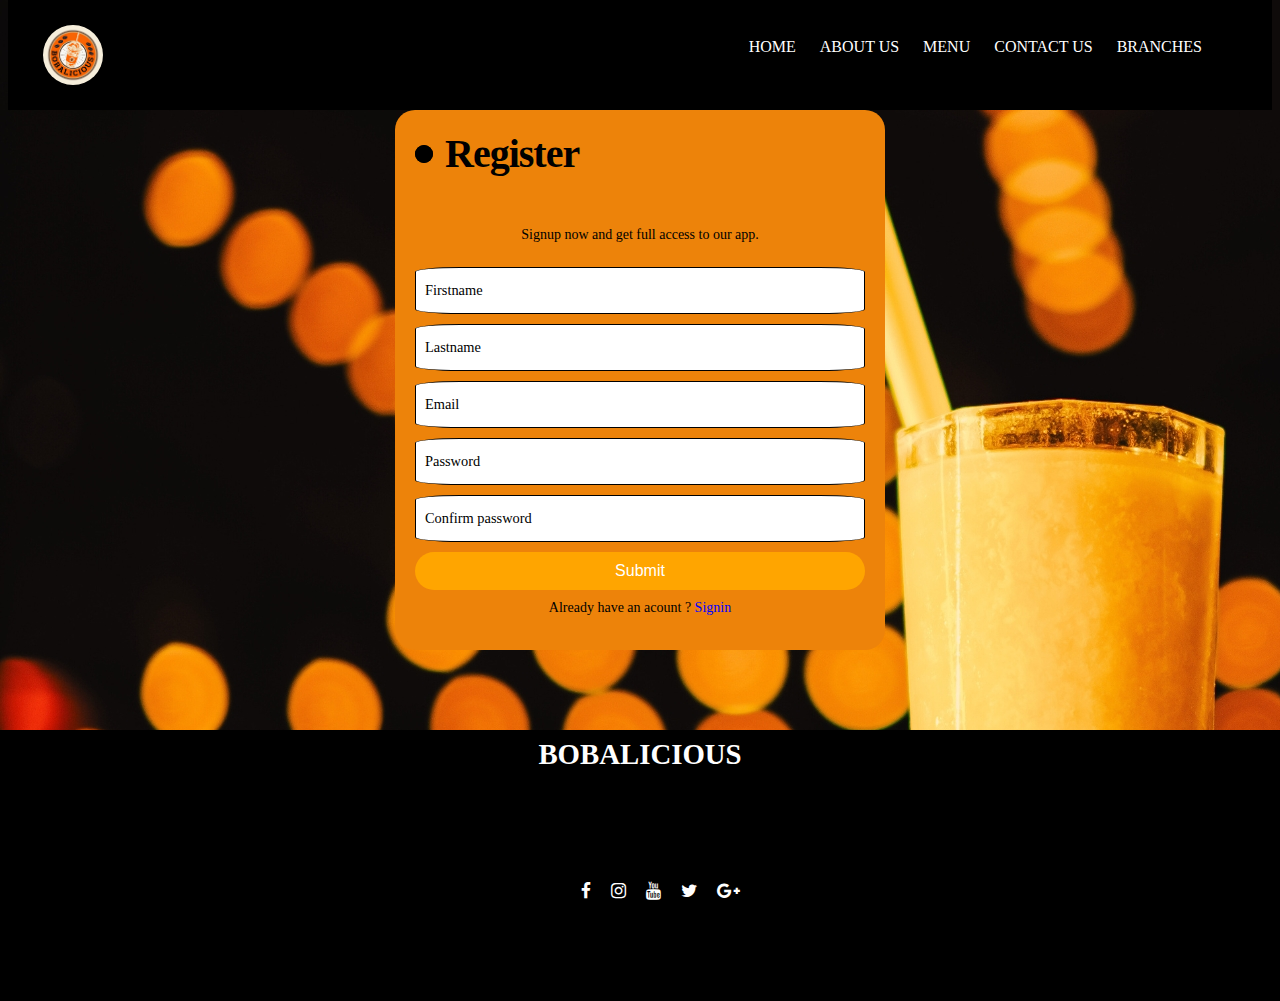
<file: sign up.html>
<!DOCTYPE html>
<html lang="en">
<head>
    <meta charset="UTF-8">
    <meta name="viewport" content="width=device-width, initial-scale=1.0">
    <title>Document</title>
    <link rel="stylesheet" href="singup.css">
    <link rel="stylesheet" href="https://cdnjs.cloudflare.com/ajax/libs/font-awesome/4.7.0/css/font-awesome.min.css">
    <style type="text/css">
        body{
            background-image: url(bubble\ 05.jpg);
        }
    </style>
</head>
<body>
</div>
<div class="banner">
    <div class="navbar">
        <img src="L2.jpg" alt="Bubble tea shop" class="logo">

        <ul>
            <li><a href="#">HOME</a></li>
            <li><a href="#">ABOUT US</a></li>
            <li><a href="#">MENU</a></li>
            <li><a href="#">CONTACT US</a></li>
            <li><a href="#">BRANCHES</a></li>
        </ul>
    </div>
   <center> <form class="form" action="connect01.php" method="POST">
        <p class="title">Register </p>
        <p class="message">Signup now and get full access to our app. </p>
             
        <label>
            <input required="" type="text" class="input" name="fname">
            <span>Firstname</span>
        </label>

        <label>
            <input required="" type="text" class="input" name="lname">
            <span>Lastname</span>
        </label>

        <label>
            <input required="" type="email" class="input" name="email">
            <span>Email</span>
        </label> 
            
        <label>
            <input required="" type="password" class="input" name="password">
            <span>Password</span>
        </label>
        <label>
            <input required="" type="password" class="input" name="password1">
            <span>Confirm password</span>
        </label>
        <button class="submit">Submit</button>
        <p class="signin">Already have an acount ? <a href="#">Signin</a> </p>
    </form>
    <div class="footer">
        <div class="footer-container">
            <div class="content-container">
                <h3>BOBALICIOUS</h3>
                <p>Haven't you tried the most delicious bubble tea in the world? <br>Come enjoy and realize the difference</p>
                <ul class="socials">
                    <li><a href="#"><i class="fa fa-facebook"></i> </a></li>
                    <li><a href="#"><i class="fa fa-instagram"></i> </a></li>
                    <li><a href="#"><i class="fa fa-youtube"></i> </a></li>
                    <li><a href="#"><i class="fa fa-twitter"></i> </a></li>
                    <li><a href="#"><i class="fa fa-google-plus"></i> </a></li>
                </ul>
                <h4>copyright @2024 BOBALICIOUS. design by sashikala</h4>
            </div>

        </div>
    </div>
</center>
</body>
</html>
</file>
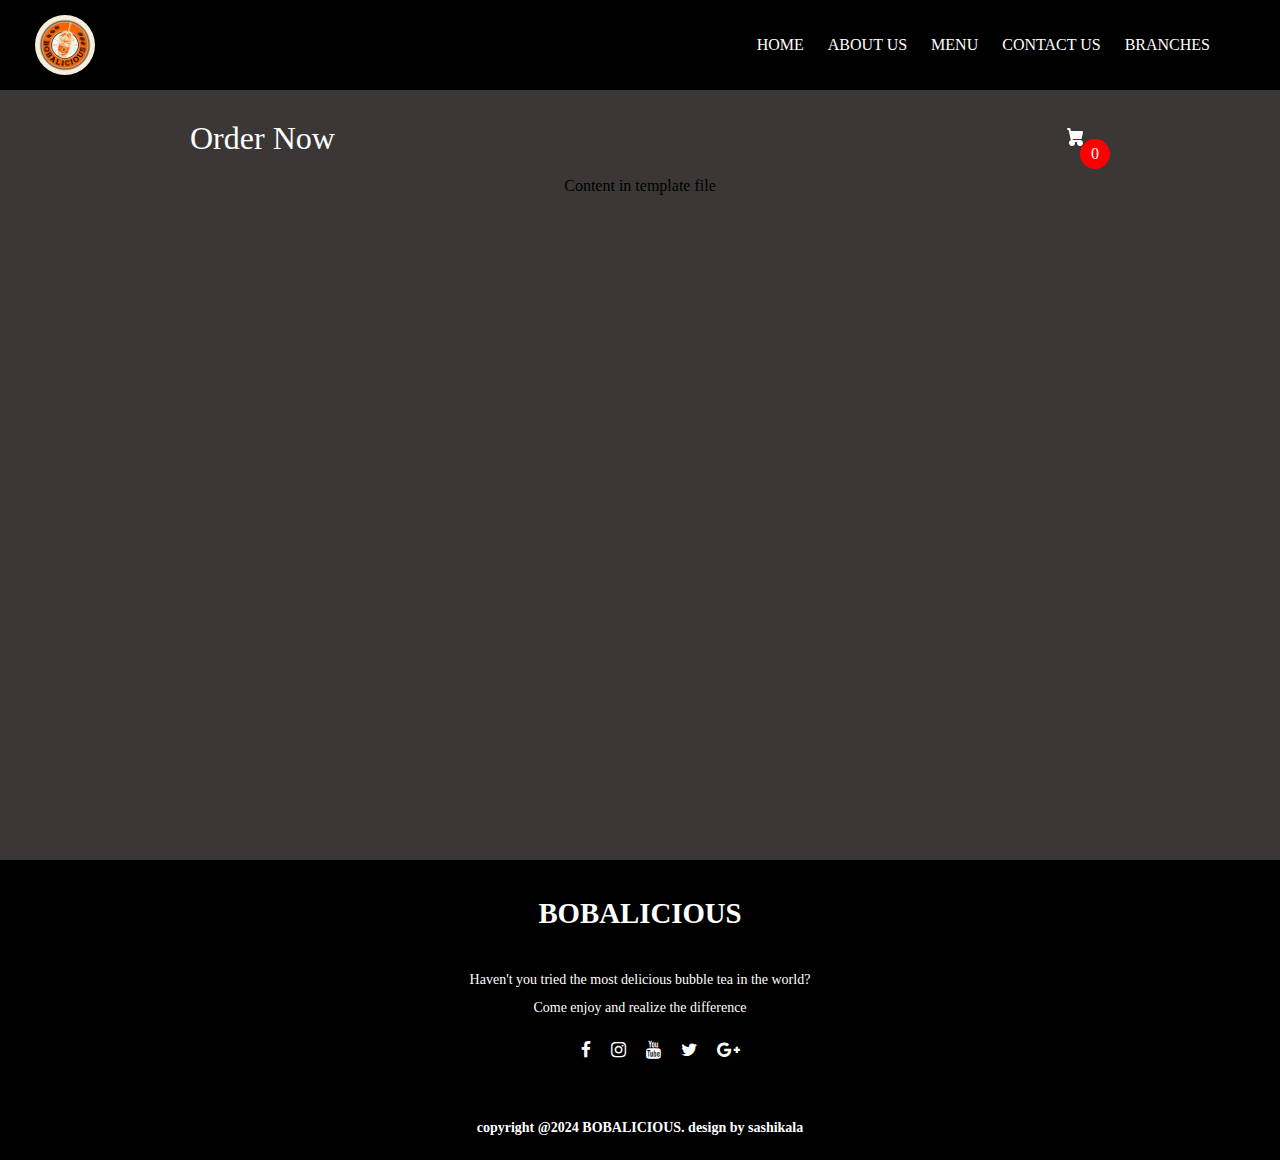
<file: template.html>
<!DOCTYPE html>
<html lang="en">
<head>
    <meta charset="UTF-8">
    <meta name="viewport" content="width=device-width, initial-scale=1.0">
    <title>Document</title>
    <link rel="stylesheet" href="style1.css">
    <link rel="stylesheet" href="https://cdnjs.cloudflare.com/ajax/libs/font-awesome/4.7.0/css/font-awesome.min.css">
</head>
<body>
    <div class="navbar">
        <img src="L2.jpg" alt="Bubble tea shop" class="logo">

        <ul>
            <li><a href="#">HOME</a></li>
            <li><a href="#">ABOUT US</a></li>
            <li><a href="#">MENU</a></li>
            <li><a href="#">CONTACT US</a></li>
            <li><a href="#">BRANCHES</a></li>
        </ul>
    </div>
    <div class="container">
        <header>
            <div class="title">
                <a href="/">Order Now</a>
            </div>
            <div class="icon-cart">
                <svg class="w-6 h-6 text-gray-800 dark:text-white" aria-hidden="true" xmlns="http://www.w3.org/2000/svg" width="24" height="24" fill="currentColor" viewBox="0 0 24 24">
                    <path fill-rule="evenodd" d="M4 4a1 1 0 0 1 1-1h1.5a1 1 0 0 1 .979.796L7.939 6H19a1 1 0 0 1 .979 1.204l-1.25 6a1 1 0 0 1-.979.796H9.605l.208 1H17a3 3 0 1 1-2.83 2h-2.34a3 3 0 1 1-4.009-1.76L5.686 5H5a1 1 0 0 1-1-1Z" clip-rule="evenodd"/>
                
                </svg>
                <span>0</span>
            </div>
        </header>
        <div id="contentTab">
            Content in template file
        </div>
    </div>
    <div class="cartTab">
        <h1>Shopping Cart</h1>
        <div class="listCart">
            Show item here
        </div>
        <div class="btn">
        <button class="close">CLOSE</button>
        <button class="checkOut">Check Out</button>
        </div>
    </div>

    <script src="cart.js"></script>
    
    <div class="footer">
        <div class="footer-container">
            <div class="content-container">
                <h3>BOBALICIOUS</h3>
                <p>Haven't you tried the most delicious bubble tea in the world? <br>Come enjoy and realize the difference</p>
                <ul class="socials">
                    <li><a href="#"><i class="fa fa-facebook"></i> </a></li>
                    <li><a href="#"><i class="fa fa-instagram"></i> </a></li>
                    <li><a href="#"><i class="fa fa-youtube"></i> </a></li>
                    <li><a href="#"><i class="fa fa-twitter"></i> </a></li>
                    <li><a href="#"><i class="fa fa-google-plus"></i> </a></li>
                </ul>
                <h4>copyright @2024 BOBALICIOUS. design by sashikala</h4>
            </div>

        </div>
    </div>
</body>
</html>
</file>
<file: branches.css>
.topic h1 {
    text-align: center;
     

}

.branch {
    margin-left: 150px; /* Adjust margin-right as needed to move the elements to the right */
    margin-bottom: 180px; /* Adjust margin-bottom as needed to move the elements further down */
    margin-top: 100px;
    position:relative
  }

.branch .text-container {
    position: absolute; /* Position the text container relative to the branch div */
    bottom: 150; /* Align the bottom of the text container to the bottom of the branch div */
    left: 0; /* Align the text container to the left of the branch div */
    width: 100%; /* Make the text container full width of the branch div */
    /*text-align: center;  Center-align the text */
  }  

  .location-tag {
    font-size: smaller; /* Adjust the font size as needed */
    color: #c01818; /* Adjust the color as needed */
    margin-left: 5px; /* Add margin to separate it from the text */
  }

.map{
        position: absolute; /* Position the map container absolutely */
        top: 350px; /* Align the top of the map container 60px down from the top of the page */
        right: 220px; /* Align the right of the map container 20px from the right of the page */
        width: 500px; /* Set the width of the map container */
        height: 200px; /* Set the height of the map container */
      
    }

    *{
        margin: 0px;
        padding: 0px;
        box-sizing: border-box;
        font-family: 'Roboto', sans-serif;
      }
      
      .banner{
         width: 100%;
         height: 50vh;
      
      }
      .navbar{
         background-color: black;
         width: 100%;
         margin: auto;
         padding: 15px 0;
         display: flex;
         align-items: center;
         justify-content: space-between;
         
      }
      .logo{
        width: 60px;
        border-radius: 50%;
        position: relative;  
        left: 35px;
        cursor: pointer;
        
      }
      .navbar ul li {
        display: inline-block;
        list-style: none;
        margin-right: 20px;
        right: 50px;
      }
      .navbar ul li a{
        text-decoration: none;
        color: #fff;
      }
      .navbar ul li {
        position: relative;
      }
      
      .navbar ul li::after {
        content: '';
        width: 0;
        height: 3px;
        background: orange;
        position: absolute;
        left: 0;
        bottom: 0;
        transition: width 0.5s ease;
      }
      
      .navbar ul li:hover::after {
        width: 100%;
        font-family:'Roboto', sans-serif;
        margin: 0px;
        padding: 0px;
        box-sizing: border-box;
      }
      body{
        background-image: url(bg.jpg);
        /*background-position: left;*/
        margin: 0;
        padding: 0;
        background-size: cover; /* Cover the entire background */
        background-position: center; /* Center the background image */
        
        
      }
      
      .heading1 {
        width: 90%;
        display: flex;
        justify-content: center;
        align-items: center;
        flex-direction: column;
        text-align: center;
        margin: 20px auto;
      }
      
      .heading1 h1{
        font-size: 50px;
        color: white;
        margin-bottom: 25px;
        position: relative;
      }
      
      .heading1 h1::after{
        content: "";
        position: absolute;
        width: 100%;
        height: 4px;
        display: block;
        margin: 0 auto;
        background-color: #4caf50;
      }
      
      .heading1 p1{
        font-size: 18px;
        color: white;
        margin-bottom: 35px;
      
      }
      
       
       
      
      
      @media screen and (max-width:768px){
        .heading1{
            padding: 0px 20px;
        }
        .body{
            background-size: contain;
        }
        .heading1 h1{
            font-size: 36px;
        }
        .heading1 p1{
            font-size: 17px;
            margin-bottom: 0px;
        }
        .heading1 p2{
            font-size: 17px;
            margin-bottom: 0px;
        }
        
         
      }
      .footer{
        width: 100vh;
        padding-top :40px;
        overflow: hidden;
        
        
      }
      .footer-container .row.container h1{
        font-size: 50px;
        
      }
      .footer-container{
        background-color: black;
        position: absolute;
        top:1400px;
        color:white;
        height: auto;
        width: 100%;
        margin: 10px auto;
        line-height: 28px;
        font-size: 14px;
        overflow-x: hidden;
      }
      .footer-container h3{
        color:white;   
        font-size: 1.8rem;
        font-weight: bold;
        text-transform: uppercase;
        line-height: 3rem;
      }
      
      .socials{
        list-style: none;
        display: flex;
        align-items: center;
        justify-content: center;
        margin: 1rem 0 3rem 0;
      }
      .socials li{
        margin: 0 10px;
      }
      .socials a{
        text-decoration: none;
        color: #fff;
      }
      .socials a i{
        font-size: 1.1rem;
        transition: color .4s ease;
      }
      .socials a:hover i{
        color: #FFA500;
      }
      .content-container{
        text-align: center;
        width:30%;
        margin-left: auto;
        margin-right: auto;
        overflow: hidden;
      }
</file>
<file: about.css>
*{
    margin-top: 0px;
}
*{
    margin: 0px;
    padding: 0px;
    box-sizing: border-box;
    font-family: 'Roboto', sans-serif;
 }
 
 .banner{
     width: 100%;
     height: 50vh;
 
 }
 .navbar{
     background-color: black;
     width: 100%;
     margin: auto;
     padding: 15px 0;
     display: flex;
     align-items: center;
     justify-content: space-between;
     margin-top: -20px;
 }
 .logo{
    width: 60px;
    border-radius: 50%;
    position: relative;  
    left: 35px;
    cursor: pointer;
    
 }
 .navbar ul li {
    display: inline-block;
    list-style: none;
    margin-right: 20px;
    right: 50px;
}
.navbar ul li a{
    text-decoration: none;
    color: #fff;
}
.navbar ul li {
    position: relative;
}

.navbar ul li::after {
    content: '';
    width: 0;
    height: 3px;
    background: orange;
    position: absolute;
    left: 0;
    bottom: 0;
    transition: width 0.5s ease;
}

.navbar ul li:hover::after {
    width: 100%;
    font-family:'Roboto', sans-serif;
    margin: 0px;
    padding: 0px;
    box-sizing: border-box;
}
body{
    background-image: url(B2.jpg);
    background-position: left;
    font-family: Arial, sans-serif;
    margin: 0;
    padding: 20px;
    
}

.heading1 {
    width: 90%;
    display: flex;
    justify-content: center;
    align-items: center;
    flex-direction: column;
    text-align: center;
    margin: 20px auto;
}

.heading1 h1{
    font-size: 50px;
    color: white;
    margin-bottom: 25px;
    position: relative;
}

.heading1 h1::after{
    content: "";
    position: absolute;
    width: 100%;
    height: 4px;
    display: block;
    margin: 0 auto;
    background-color: #4caf50;
}

.heading1 p1{
    font-size: 18px;
    color: white;
    margin-bottom: 35px;

}

.container1{
    width: 90%;
    margin: 0 auto;
    padding: 10px 20px;
    overflow: hidden;
    display: flex;
    
}

.about1{
    display: flex;
    justify-content: space-between;
    flex-wrap: wrap;
    padding: 1em;
    align-items: center;
    

}

.about1-image{
    flex: 1;
    margin-right: 40px;
    overflow: hidden;
    margin-top: 1px;
}

.about1-image img{
    max-width: 100% ;
    height: auto;
    display: block;
    transition: 0.5s ease ;
    float: right;
    margin: 2em 0;
}

.about1-image:hover img{
    transform: scale(1.2);
}

.about1-content{
    flex: 1;
    background-color: rgba(228, 105, 23, 0.5) ;
    padding-left: 1%;
    padding-right: 1%;
    padding-top: 1%;
    padding-bottom: 1%;
    border-radius: 10px;
    margin-top: 1px;
    
}


.about1-content h2{
    font-size: 50px;
    margin-bottom: 15px;
    color:black;
    text-align: center;
    font-family: sans-serif;
}

.about1-content p1{
    font-size: 20px;
    line-height: 1.5;
    color:black;
    margin-bottom: 1em;
}

.about1-content p2{
    font-size: 16px;
    color: black;
    margin-bottom: 1em;
    padding-left: 0%;

    
}


@media screen and (max-width:768px){
    .heading1{
        padding: 0px 20px;
    }
    .body{
        background-size: contain;
    }
    .heading1 h1{
        font-size: 36px;
    }
    .heading1 p1{
        font-size: 17px;
        margin-bottom: 0px;
    }
    .heading1 p2{
        font-size: 17px;
        margin-bottom: 0px;
    }
    .container1{
        padding: 0px;
    }
    .about1{
        padding: 20px;
        flex-direction: column;
    }
    .about1-image{
        margin-right: 0px;
        margin-bottom: 20px;
    }
    .about1-content p1{
        padding: 0px;
        font-size: 16px;
    }
    .about1-content .read-more{
        font-size: 16px ;
    }
}
.footer{
    width: 100vh;
    padding-top :40px;
    overflow: hidden;
    
    
}
.footer-container .row.container h1{
    font-size: 50px;
    
}
.footer-container{
    background-color: black;
    position: absolute;
    top:850px;
    color:white;
    height: auto;
    width: 100%;
    margin: 10px auto;
    line-height: 28px;
    font-size: 14px;
    overflow-x: hidden;
}
.footer-container h3{
    color:white;   
    font-size: 1.8rem;
    font-weight: bold;
    text-transform: uppercase;
    line-height: 3rem;
}

.socials{
    list-style: none;
    display: flex;
    align-items: center;
    justify-content: center;
    margin: 1rem 0 3rem 0;
}
.socials li{
    margin: 0 10px;
}
.socials a{
    text-decoration: none;
    color: #fff;
}
.socials a i{
    font-size: 1.1rem;
    transition: color .4s ease;
}
.socials a:hover i{
    color: #FFA500;
}
.content-container{
    text-align: center;
    width:30%;
    margin-left: auto;
    margin-right: auto;
    overflow: hidden;
}
</file>
<file: check i.css>
*{
    margin-top: 0px;
}.banner{
    width: 100%;
    height: 50vh;

}
.navbar{
    background-color: black;
    width: 100%;
    margin: auto;
    padding: 30px 0;
    display: flex;
    align-items: center;
    justify-content: space-between;
    overflow: hidden;
    margin-bottom: 50px;}
.logo{
   width: 60px;
   border-radius: 50%;
   position: relative;  
   left: 35px;
   cursor: pointer;
   
}
.navbar ul li {
   display: inline-block;
   list-style: none;
   margin-right: 20px;
   right: 50px;
}
.navbar ul li a{
   text-decoration: none;
   color: #fff;
}
.navbar ul li {
   position: relative;
}

.navbar ul li::after {
   content: '';
   width: 0;
   height: 3px;
   background: orange;
   position: absolute;
   left: 0;
   bottom: 0;
   transition: width 0.5s ease;
}

.navbar ul li:hover::after {
   width: 100%;
}

.wrapper {
    width: 35%;
    height: 45%;
    background: rgb(2, 0, 36);
    background: linear-gradient(
      90deg,
      rgb(229, 105, 4) 9%,
      rgb(227, 145, 2) 68%,
      rgb(255, 213, 0) 97%
    );
    backdrop-filter: blur(9px);
    color: black;
    border-radius: 12px;
    padding: 5px 10px;
    font-weight: bold;
    font-family: 'Segoe UI', Tahoma,Verdana, sans-serif; 
}

.form-login {
    font-size: 60px;
    text-align: center;
    font-family: 'Poppins', sans-serif; }

.wrapper .input-box {
    position: relative;
    width: 75%;
    height: 20px;
    padding: 20px;
    margin: 10px 0 15px 0;
}

.input-box input {
    width: 100%;
    margin-left: -20px;
    margin-top: -50px;
    height: 100%;
    background: white;
    border: none;
    outline: none;
    border: 2px solid black;
    border-radius: 40px;
    font-size: 16px;
    color: black;
    padding: 16px 25px 20px 20px;
    font-family: 'Poppins', sans-serif;
}

.input-box input::placeholder {
    color:black;
    font-family: 'Poppins', sans-serif; 
}

.wrapper .btn {
    width: 150px;
    height: 45px;
    background: #fff;
    border: none;
    outline: none;
    border-radius: 40px;
    box-shadow: 0 0 10px rgba(0, 0, 0, 0.1);
    cursor: pointer;
    font-size: 20px;
    color: #333;
    font-weight: 600;
    margin-left: 230px;
    margin-top: 20px;
    margin-bottom: 10px;
    cursor: pointer;
    transition: background-color 0.3s ease; 
    font-family: 'Poppins', sans-serif; 
}

/* Add hover effect */
.wrapper .btn:hover {
    background-color:orange;
}
.footer{
    width: 100vh;
    padding-top :40px;
    overflow: hidden;
    
    
}
.footer-container .row.container h1{
    font-size: 50px;
    
}
.footer-container{
    background-color: black;
    position: absolute;
    top:720px;
    color:white;
    height: auto;
    width: 100%;
    margin: 10px auto;
    line-height: 28px;
    font-size: 14px;
    overflow-x: hidden;
}
.footer-container h3{
    color:white;   
    font-size: 1.8rem;
    font-weight: bold;
    text-transform: uppercase;
    line-height: 3rem;
}

.socials{
    list-style: none;
    display: flex;
    align-items: center;
    justify-content: center;
    margin: 1rem 0 3rem 0;
}
.socials li{
    margin: 0 10px;
}
.socials a{
    text-decoration: none;
    color: #fff;
}
.socials a i{
    font-size: 1.1rem;
    transition: color .4s ease;
}
.socials a:hover i{
    color: #FFA500;
}
.content-container{
    text-align: center;
    width:30%;
    margin-left: auto;
    margin-right: auto;
    overflow: hidden;
}
@keyframes logorotation{
    from{
      transform: rotate(0);
    }
    to{
     transform: rotate(360deg);

    }
}
.navbar img{
    animation-name: logorotation;
    animation-duration: 4s;
    animation-iteration-count: infinite;
    
}
</file>
<file: c_u.css>
body {
	font-family: a;
}

.container {
	max-width: 1180px;
	margin: 0 auto;
	line-height: 1.5;
}
/*  header style starts */
.site-banner {
	min-height: 400px;
	background-image: url('image\ 02.jpg');
	background-size: cover;
	background-position: center;
	color: #ffffff;
}

.site-banner a {
	color: #ffffff;
	text-decoration: none;
	font-weight: bold;
	padding: 12px;
}

.header-menu {
	padding: 40px 20px;
}

#header-right-menu {
	float: right;
}

.header-active {
	background: rgba(0, 0, 0, 0.5);
    border-radius: 25px;
}

.heading {
	color: #ffffff;
	text-align: center;
	font-family: cursive;
	padding: 40px 0px;
	font-size: 3em;
	margin: 0px;
}
/*  header style ends */

.footer {
	display: flex;
}

.footer-column {
	width: 33.3%;
	float: left;
}

.map-image {
	width: 100%;
	margin-top: 25px;
	border-radius: 5px;
}


img {
	vertical-align: middle;
}

.tile-content {
	padding: 20px 40px;
	color: #ffffff;
}

.tile-content .mail {
	padding-top: 15px;
	font-size: medium;
}

.tile-content .location{
	margin-top: 155px;
	margin-left: -400px;
}

.tile-field {
	margin-left: 20px;
}

.follow {
	color: #ffffff;
	margin-left: 40px;
	margin-top: -200px;
	
}
.form-field {
	width: 100%;
	padding: 10px 8px;
    border-radius: 4px;
    border: #d9d8d8 1px solid;
}

#menu-icon {
	display: none;
	float: right;
}

@media screen and (max-width: 1000px) {
	.footer-column {
		width: 50%;
	}
	.contact-form-container {
		width: 100%;
	}
	.footer {
		display: block;
	}
}

@media screen and (max-width: 540px) {
	#header-right-menu {
		float: none;
		display: none;
	}
	#header-right-menu a {
		display: block;
	}
	.heading {
		padding: 0px;
	}
	.tile-content {
    	padding: 0px 20px;
	}

	.footer-column {
		width: 100%;
	}
	
	#menu-icon {
		display: block;
		float: right;
	}
}

/* navbar */
.banner{
    width: 100%;
    
}
.navbar{
	background-color: black;
	width:-10%;
	margin-top: -10px;
	padding: 15px 0;
	display: flex;
	align-items: center;
	justify-content: space-between;
	margin-left: -10px;
	margin-right: -10px;
}
.logo{
   width: 60px;
   border-radius: 50%;
   position: relative;  
   left: 35px;
   cursor: pointer;
   
}
.navbar ul li {
   display: inline-block;
   list-style: none;
   margin-right: 20px;
   right: 50px;
}
.navbar ul li a{
   text-decoration: none;
   color: #fff;
}
.navbar ul li {
   position: relative;
}

.navbar ul li::after {
   content: '';
   width: 0;
   height: 3px;
   background: orange;
   position: absolute;
   left: 0;
   bottom: 0;
   transition: width 0.5s ease;
}

.navbar ul li:hover::after {
   width: 100%;
}
@keyframes logorotation{
    from{
      transform: rotate(0);
    }
    to{
     transform: rotate(360deg);

    }
}
.navbar img{
    animation-name: logorotation;
    animation-duration: 4s;
    animation-iteration-count: infinite;
    
}
/* navbar end */

.footer-container .row.container h1{
    font-size: 50px;
    
}
.footer-container{
    background-color: black;
    position: absolute;
    top: 900px;
    color:white;
    height: auto;
    width: 100%;
    margin: 10px auto;
    line-height: 28px;
    font-size: 14px;
    overflow-x: hidden;
	margin-left: -125px;
}
.footer-container h3{
    color:white;   
    font-size: 1.8rem;
    font-weight: bold;
    text-transform: uppercase;
    line-height: 3rem;
}

.socials{
    list-style: none;
    display: flex;
    align-items: center;
    justify-content: center;
    margin: 1rem 0 3rem 0;
}
.socials li{
    margin: 0 10px;
}
.socials a{
    text-decoration: none;
    color: #fff;
}
.socials a i{
    font-size: 1.1rem;
    transition: color .4s ease;
}
.socials a:hover i{
    color: #FFA500;
}
.content-container{
    text-align: center;
    width:30%;
    margin-left: auto;
    margin-right: auto;
    overflow: hidden;
}
</file>
<file: style1.css>
.banner{
    width: 100%;
    height: 50vh;

}
.navbar{
    background-color: black;
    width: 100%;
    margin: auto;
    padding: 15px 0;
    display: flex;
    align-items: center;
    justify-content: space-between;
    
}
.logo{
   width: 60px;
   border-radius: 50%;
   position: relative;  
   left: 35px;
   cursor: pointer;
   
}
.navbar ul li {
   display: inline-block;
   list-style: none;
   margin-right: 20px;
   right: 50px;
}
.navbar ul li a{
   text-decoration: none;
   color: #fff;
}
.navbar ul li {
   position: relative;
}

.navbar ul li::after {
   content: '';
   width: 0;
   height: 3px;
   background: orange;
   position: absolute;
   left: 0;
   bottom: 0;
   transition: width 0.5s ease;
}

.navbar ul li:hover::after {
   width: 100%;
   font-family:'Roboto', sans-serif;
   margin: 0px;
   padding: 0px;
   box-sizing: border-box;
}

body{
    margin:0;
    font-family: poppins;
    background-color: #3c3737;
}

svg{
    width: 30px;
}

a{
    text-decoration: none;
    color:white;
}

button{
    cursor:pointer;
}

.container{
    width: 900px;
    max-width: 90vw;
    margin: auto;
    text-align: center;
    padding-top: 10px;
    transition: 0.5s;
}

header{
    display: flex;
    justify-content: space-between;
    align-items: center;
    padding: 20px 0;
}

.icon-cart{
    position: relative;
    color:white;
}

.icon-cart span{
    background-color: red;
    position: absolute;
    top: 50%;
    right: -20px;
    width: 30px;
    height: 30px;
    color: #fff;
    border-radius: 50%;
    display: flex;
    justify-content: center;
    align-items: center;
}

.title{
    font-size: xx-large;
}


/*Car Tab */
.cartTab{
    background-color: #2f2f2f;
    color: #eee;
    width: 400px;
    max-width: 100%;
    position: fixed;
    top: 0;
    right: 0;
    bottom: 0;
    display: grid;
    grid-template-rows: 70px 1fr 70px;
}

.cartTab h1{
    padding: 20px;
    margin: 0;
    font-weight: 300;
}

.cartTab .btn{
    display: grid;
    grid-template-columns: repeat(2, 1fr);
}

.cartTab .btn button{
    background-color: #E8BC0E;
    border: none;
    font-family: Poppins;
    font-weight: 500;
}

.cartTab .btn button.close{
    background-color: #eee;
}

.cartTab .listCart{
    overflow: auto;
}

.cartTab .listCart::-webkit-scrollbar{
    width: 0;
}

.cartTab{
    right: -400px;
    transition: 0.5s;
}

body.activeTabCart .cartTab{
    right: 0;
}

body.activeTabCart .container{
    transform: translate(-250px);
}

/*Style the products*/
.listProduct .item img{
    width: 90%;
    filter: drop-shadow(
        0 50px 20px #0009
    );
}

.listProduct{
    display: grid;
    grid-template-columns: repeat(4, 1fr);
    gap: 20px;
}

.listProduct .item{
    background-color: #eeeee6;
    padding: 20px;
    border-radius: 20px;
}

.listProduct .item h2{
    font-weight: 500;
    font-size: small;
}

.listProduct .item .price{
    letter-spacing: 7px;
    font-size: small;
}

.listProduct .item button{
    background-color: #353432;
    color: #eee;
    border: none;
    padding: 5px 10px;
    margin-top: 10px;
    border-radius: 20px;
}


/*list cart items*/

.listCart .item img{
    width: 100%;
}
.listCart .item{
    display: grid;
    grid-template-columns: 70px 150px 50px 1fr;
    gap: 10px;
    align-items: center;
    text-align: center;
}

.listCart .item .quantity{
    display: flex;
}

.listCart .item .quantity span{
    width: 25px;
    height: 25px;
    background-color: #eee;
    color: #000;
    border-radius: 50%;
    cursor: pointer;
}

.listCart .item .quantity span:nth-child(2){
    background-color: transparent;
    color: #fff;
}

.listCart .item:nth-child(even){
    background-color: #eee1;
}


@media screen and (max-width: 992px){
    .listProduct{
    grid-template-columns: repeat(3, 1fr);
    }
}

.footer{
    width: 100vh;
    padding-top :40px;
    overflow: hidden;
    
    
}
.footer-container .row.container h1{
    font-size: 50px;
    
}
.footer-container{
    background-color: black;
    position: absolute;
    top:850px;
    color:white;
    height: auto;
    width: 100%;
    margin: 10px auto;
    line-height: 28px;
    font-size: 14px;
    overflow-x: hidden;
}
.footer-container h3{
    color:white;   
    font-size: 1.8rem;
    font-weight: bold;
    text-transform: uppercase;
    line-height: 3rem;
}

.socials{
    list-style: none;
    display: flex;
    align-items: center;
    justify-content: center;
    margin: 1rem 0 3rem 0;
}
.socials li{
    margin: 0 10px;
}
.socials a{
    text-decoration: none;
    color: #fff;
}
.socials a i{
    font-size: 1.1rem;
    transition: color .4s ease;
}
.socials a:hover i{
    color: #FFA500;
}
.content-container{
    text-align: center;
    width:30%;
    margin-left: auto;
    margin-right: auto;
    overflow: hidden;
}


@media screen and (max-width:768px){
    .heading1{
        padding: 0px 20px;
    }
    .body{
        background-size: contain;
    }
    .heading1 h1{
        font-size: 36px;
    }
    .heading1 p1{
        font-size: 17px;
        margin-bottom: 0px;
    }
    .heading1 p2{
        font-size: 17px;
        margin-bottom: 0px;
    }
    .container1{
        padding: 0px;
    }
    .about1{
        padding: 20px;
        flex-direction: column;
    }
    .about1-image{
        margin-right: 0px;
        margin-bottom: 20px;
    }
    .about1-content p1{
        padding: 0px;
        font-size: 16px;
    }
    .about1-content .read-more{
        font-size: 16px ;
    }
}
</file>
<file: log_in.css>
*{
    margin-top: 0px;
}.banner{
    width: 100%;
    height: 50vh;

}
.navbar{
    background-color: black;
    width: 100%;
    margin: auto;
    padding: 25px 0;
    display: flex;
    align-items: center;
    justify-content: space-between;
    border-radius: 15%;
    overflow: hidden;
}
.logo{
   width: 60px;
   border-radius: 50%;
   position: relative;  
   left: 35px;
   cursor: pointer;
   
}
.navbar ul li {
   display: inline-block;
   list-style: none;
   margin-right: 20px;
   right: 50px;
}
.navbar ul li a{
   text-decoration: none;
   color: #fff;
}
.navbar ul li {
   position: relative;
}

.navbar ul li::after {
   content: '';
   width: 0;
   height: 3px;
   background: orange;
   position: absolute;
   left: 0;
   bottom: 0;
   transition: width 0.5s ease;
}

.navbar ul li:hover::after {
   width: 100%;
}


.form {
    display: flex;
    flex-direction: column;
    gap: 10px;
    background: linear-gradient(45deg, red, yellow);
    padding: 30px 30px;
    width: 450px;
    border-radius: 20px;
    font-family: -apple-system, BlinkMacSystemFont, "Segoe UI", Roboto, Oxygen, Ubuntu, Cantarell, "Open Sans", "Helvetica Neue", sans-serif;
    transition: background 0.3s ease;
    margin: 52px;
}

.form:hover {
    background: linear-gradient(45deg, yellow, red);
}

::placeholder {
    font-family: -apple-system, BlinkMacSystemFont, "Segoe UI", Roboto, Oxygen, Ubuntu, Cantarell, "Open Sans", "Helvetica Neue", sans-serif;
}

.form button {
    align-self: flex-end;
}

.flex-column > label {
    color: #151717;
    font-weight: 600;
}

.inputForm {
    border: 1.5px solid #ecedec;
    border-radius: 10em;
    height: 50px;
    display: flex;
    align-items: center;
    padding-left: 10px;
    transition: 0.2s ease-in-out;
    background-color: white;
}

.input {
    margin-left: 10px;
    border-radius: 10rem;
    border: none;
    width: 100%;
    height: 100%;
}

.input:focus {
    outline: none;
}

.inputForm:focus-within {
    border: 1.5px solid #2d79f3;
}

.flex-row {
    display: flex;
    flex-direction: row;
    align-items: center;
    gap: 10px;
    justify-content: space-between;
}

.flex-row > div > label {
    font-size: 14px;
    color: black;
    font-weight: 400;
}

.span {
    font-size: 14px;
    margin-left: 5px;
    color: white;
    font-weight: 500;
    cursor: pointer;
}

.button-submit {
    position: relative;
    display: inline-block;
    padding: 15px 30px;
    text-align: center;
    letter-spacing: 1px;
    text-decoration: none;
    background: transparent;
    transition: ease-out 0.5s;
    border: 2px solid;
    border-radius: 10em;
    box-shadow: inset 0 0 0 0 red;
    margin: 20px 0 10px 0;
    color: white;
    font-size: 15px;
    font-weight: 500;
    height: 50px;
    width: 100%;
    cursor: pointer;
}

.button-submit:hover {
    color: white;
    box-shadow: inset 0 -100px 0 0 darkorange;
}

.button-submit:active {
    transform: scale(0.9);
}

.p {
    text-align: center;
    color: black;
    font-size: 14px;
    margin: 5px 0;
    
}

.p a {
    text-decoration: none;
    color: blue;
}    

.btn {
    margin-top: 10px;
    width: 100%;
    height: 50px;
    border-radius: 10em;
    display: flex;
    justify-content: center;
    align-items: center;
    font-weight: 500;
    gap: 10px;
    border:
}
.footer{
    width: 100vh;
    padding-top :40px;
    overflow: hidden;
    
    
}
.footer-container .row.container h1{
    font-size: 50px;
    
}
.footer-container{
    background-color: black;
    position: absolute;
    top:720px;
    color:white;
    height: auto;
    width: 100%;
    margin: 10px auto;
    line-height: 28px;
    font-size: 14px;
    overflow-x: hidden;
}
.footer-container h3{
    color:white;   
    font-size: 1.8rem;
    font-weight: bold;
    text-transform: uppercase;
    line-height: 3rem;
}

.socials{
    list-style: none;
    display: flex;
    align-items: center;
    justify-content: center;
    margin: 1rem 0 3rem 0;
}
.socials li{
    margin: 0 10px;
}
.socials a{
    text-decoration: none;
    color: #fff;
}
.socials a i{
    font-size: 1.1rem;
    transition: color .4s ease;
}
.socials a:hover i{
    color: #FFA500;
}
.content-container{
    text-align: center;
    width:30%;
    margin-left: auto;
    margin-right: auto;
    overflow: hidden;
}
@keyframes logorotation{
    from{
      transform: rotate(0);
    }
    to{
     transform: rotate(360deg);

    }
}
.navbar img{
    animation-name: logorotation;
    animation-duration: 4s;
    animation-iteration-count: infinite;
    
}
</file>
<file: menu.css>
/*Header*/
.banner{
    width: 100%;
    
}
.navbar{
    background-color: black;
    width: 100%;
    margin: auto;
    padding: 15px 0;
    display: flex;
    align-items: center;
    justify-content: space-between;
    
}
.logo{
   width: 60px;
   border-radius: 50%;
   position: relative;  
   left: 35px;
   cursor: pointer;
   
}
.navbar ul li {
   display: inline-block;
   list-style: none;
   margin-right: 20px;
   right: 50px;
}
.navbar ul li a{
   text-decoration: none;
   color: #fff;
}
.navbar ul li {
   position: relative;
}

.navbar ul li::after {
   content: '';
   width: 0;
   height: 3px;
   background: orange;
   position: absolute;
   left: 0;
   bottom: 0;
   transition: width 0.5s ease;
}

.navbar ul li:hover::after {
   width: 100%;
}

/*Menu*/

.menu {
    width: 100%;

}

.menu h1 {
    font-size: 155px;
    display: flex;
    align-items: center;
    justify-content: center;
    margin-bottom: 30px;
    margin-top: 10px;
    color: white;
}

.menu h1 span {
    color: rgb(22, 35, 35);
    margin-left: 15px;
    font-family: mv boli;
   
}


.menu h1 span::after {
    content: '';
    width: 100%;
    height: 2px;
    background: rgb(22, 35, 35);
    display: block;
    position: relative;
    bottom: 50px;
}

.menu .menu_box {
    width: 95%;
    margin: 0 auto;
    display: grid;
    grid-template-columns: 1fr 1fr 1fr 1fr;
    grid-gap: 40px;
}

.menu .menu_box .menu_card {
    width: 325px;
    height: 480px;
    padding-top: 10px;
    margin-bottom: 20px;
    box-shadow: 0 0 10px rgba(0, 0, 0, 2);
}

.menu .menu_box .menu_card .menu_image {
    width: 300px;
    height: 245px;
    margin: 0 auto;
    overflow: hidden;
}

.menu .menu_box .menu_card .menu_image img {
    width: 100%;
    height: 100%;
    object-fit: cover;
    object-position: center;
    transition: 0.3s;
}

.menu .menu_box .menu_card .menu_image:hover img{
    transform: scale(1.1);
}

.menu .menu_box .menu_card .small_card{
    width: 45px;
    height: 45px;
    float: right;
    position: relative;
    top: -240px;
    right: -8px;
    opacity: 0;
    border-radius: 7px;
    transition: 0.3s;
    
}

.menu .menu_box .menu_card:hover .small_card{
    position: relative;
    top: -240px;
    right: 20px;
    opacity: 1;
}

.menu .menu_box .menu_card .small_card i{
    font-size: 25px;
    display: flex;
    align-items: center;
    justify-content: center;
    line-height: 50px;
    color: red;
    cursor: pointer;
    text-shadow: 0 0 6px #000;
    transition: 0.2s;
}

.menu .menu_box .menu_card .menu_info h2{
    width: 60%;
    text-align: center;
    margin: 10px auto 10px auto;
    font-size: 25px;
    color: maroon;
}

.menu .menu_box .menu_card .menu_info p{
    text-align: center;
    margin-top: 8px;
    line-height: 21px;
    font-weight: bold;
    font-style: italic;

}

.menu .menu_box .menu_card .menu_info h3{
    text-align: center;
    margin-top: 10px;
  
}

.menu .menu_box .menu_card .menu_info .menu_icon{
    color: gold;
    text-align: center;
    margin: 10x 0 10px 0;
}

.menu .menu_box .menu_card .menu_info .menu_btn{
    display: flex;
    align-items: center;
    justify-content: center;
    text-decoration: none;
    color: white;
    background: #000;
    padding: 8px 10px;
    margin: 0 80px;
    transition: 0.3s;
}

.menu_card{
    background-color: rgb(240, 235, 228);
 
}

.bg{
    /* background-color:rgb(201, 89, 24); */
    margin: auto;
    height: 200px;
    background-color:rgb(234, 94, 12); /* For browsers that do not support gradients */
    background-image: linear-gradient(to right,rgb(246, 104, 21) , rgb(242,173,133));
}

/*footer*/

.footer{
    width: 100vh;
    padding-top :40px;
    overflow: hidden;
    
    
}
.footer-container .row.container h1{
    font-size: 50px;
    
}
.footer-container{
    background-color: black;
    position: absolute;
    top:2020px;
    color:white;
    height: auto;
    width: 100%;
    margin: 10px auto;
    line-height: 28px;
    font-size: 14px;
    overflow-x: hidden;
}
.footer-container h3{
    color:white;   
    font-size: 1.8rem;
    font-weight: bold;
    text-transform: uppercase;
    line-height: 3rem;
}

.socials{
    list-style: none;
    display: flex;
    align-items: center;
    justify-content: center;
    margin: 1rem 0 3rem 0;
}
.socials li{
    margin: 0 10px;
}
.socials a{
    text-decoration: none;
    color: #fff;
}
.socials a i{
    font-size: 1.1rem;
    transition: color .4s ease;
}
.socials a:hover i{
    color: #FFA500;
}
.content-container{
    text-align: center;
    width:30%;
    margin-left: auto;
    margin-right: auto;
    overflow: hidden;
}

#grad1 {
    height: 200px;
    background-color:rgb(201, 89, 24); /* For browsers that do not support gradients */
    background-image: linear-gradient(to right,rgb(201, 89, 24) , rgb(242,173,133));
  }
</file>
<file: singup.css>
*{
    margin-top: 0px;
}.banner{
    width: 100%;
    height: 50vh;

}
.navbar{
    background-color: black;
    width: 100%;
    margin: auto;
    padding: 25px 0;
    display: flex;
    align-items: center;
    justify-content: space-between;
    overflow: hidden;
}
.logo{
   width: 60px;
   border-radius: 50%;
   position: relative;  
   left: 35px;
   cursor: pointer;
   
}
.navbar ul li {
   display: inline-block;
   list-style: none;
   margin-right: 20px;
   right: 50px;
}
.navbar ul li a{
   text-decoration: none;
   color: #fff;
}
.navbar ul li {
   position: relative;
}

.navbar ul li::after {
   content: '';
   width: 0;
   height: 3px;
   background: rgb(237, 131, 10);
   position: absolute;
   left: 0;
   bottom: 0;
   transition: width 0.5s ease;
}

.navbar ul li:hover::after {
   width: 100%;
}
.form {
    display: flex;
    flex-direction: column;
    gap: 10px;
    max-width: 450px;
    background-color: rgb(237, 131, 10);
    padding: 20px;
    border-radius: 20px;
    position: relative;
  }
  .message{
    font-size: 20px;
    
  }
  .title {
    font-size: 40px;
    color: black;
    font-weight: bold;
    letter-spacing: -1px;
    position: relative;
    display: flex;
    align-items: center;
    padding-left: 30px;
  }
  
  .title::before,.title::after {
    position: absolute;
    content: "";
    height: 16px;
    width: 16px;
    border-radius: 50%;
    left: 0px;
    background-color: black;
  }
  
  .title::before {
    width: 18px;
    height: 18px;
    background-color: black;
  }
  
  .title::after {
    width: 18px;
    height: 18px;
    animation: pulse 1s linear infinite;
  }
  
  .message, .signin {
    color: black;
    font-size: 14px;
  }
  
  .signin {
    text-align: center;
  }
  
  .signin a {
    color: blue;
    text-decoration: none; 
  }  
  
  .signin a:hover {
    text-decoration: underline black
    ;
  }
  
  .form label {
    position: relative;
  }
  
  .form label .input {
    width: 95%;
    padding: 10px 10px 20px 10px;
    outline: 0;
    border: 1px solid black;
    border-radius: 10%;
  }
  
  .form label .input + span {
    position: absolute;
    left: 10px;
    top: 15px;
    color: black;
    font-size: 0.9em;
    cursor: text;
    transition: 0.3s ease;
  }
  
  .form label .input:placeholder-shown + span {
    top: 15px;
    font-size: 0.9em;
  }
  
  .form label .input:focus + span,.form label .input:valid + span {
    top: 30px;
    font-size: 0.7em;
    font-weight: 600;
  }
  
  .form label .input:valid + span {
    color: black;
  }
  
  .submit {
    border: none;
    outline: none;
    background-color: orange;
    padding: 10px;
    border-radius: 25px;
    color: #fff;
    font-size: 16px;
    transform: .3s ease;
  }
  
  .submit:hover {
    background-color:rgb(251, 230, 3)
  }
  
  @keyframes pulse {
    from {
      transform: scale(0.9);
      opacity: 1;
    }
  
    to {
      transform: scale(1.8);
      opacity: 0;
    }
  }
  .footer{
    width: 100vh;
    padding-top :40px;
    overflow: hidden;
    
    
}
.footer-container .row.container h1{
    font-size: 50px;
    
}
.footer-container{
    background-color: black;
    position: absolute;
    top:720px;
    color: black;
    height: auto;
    left:0;
    width: 100%;
    margin: 10px auto;
    line-height: 28px;
    font-size: 14px;
    overflow-x: hidden;

}
.footer-container h3{
    color:white;   
    font-size: 1.8rem;
    font-weight: bold;
    text-transform: uppercase;
    line-height: 3rem;
}

.socials{
    list-style: none;
    display: flex;
    align-items: center;
    justify-content: center;
    margin: 1rem 0 3rem 0;
}
.socials li{
    margin: 0 10px;
}
.socials a{
    text-decoration: none;
    color: #fff;
}
.socials a i{
    font-size: 1.1rem;
    transition: color .4s ease;
}
.socials a:hover i{
    color: #FFA500;
}
.content-container{
    text-align: center;
    width:30%;
    margin-left: auto;
    margin-right: auto;
    overflow: hidden;
}
@keyframes logorotation{
    from{
      transform: rotate(0);
    }
    to{
     transform: rotate(360deg);

    }
}
.navbar img{
    animation-name: logorotation;
    animation-duration: 4s;
    animation-iteration-count: infinite;
    
}
</file>
